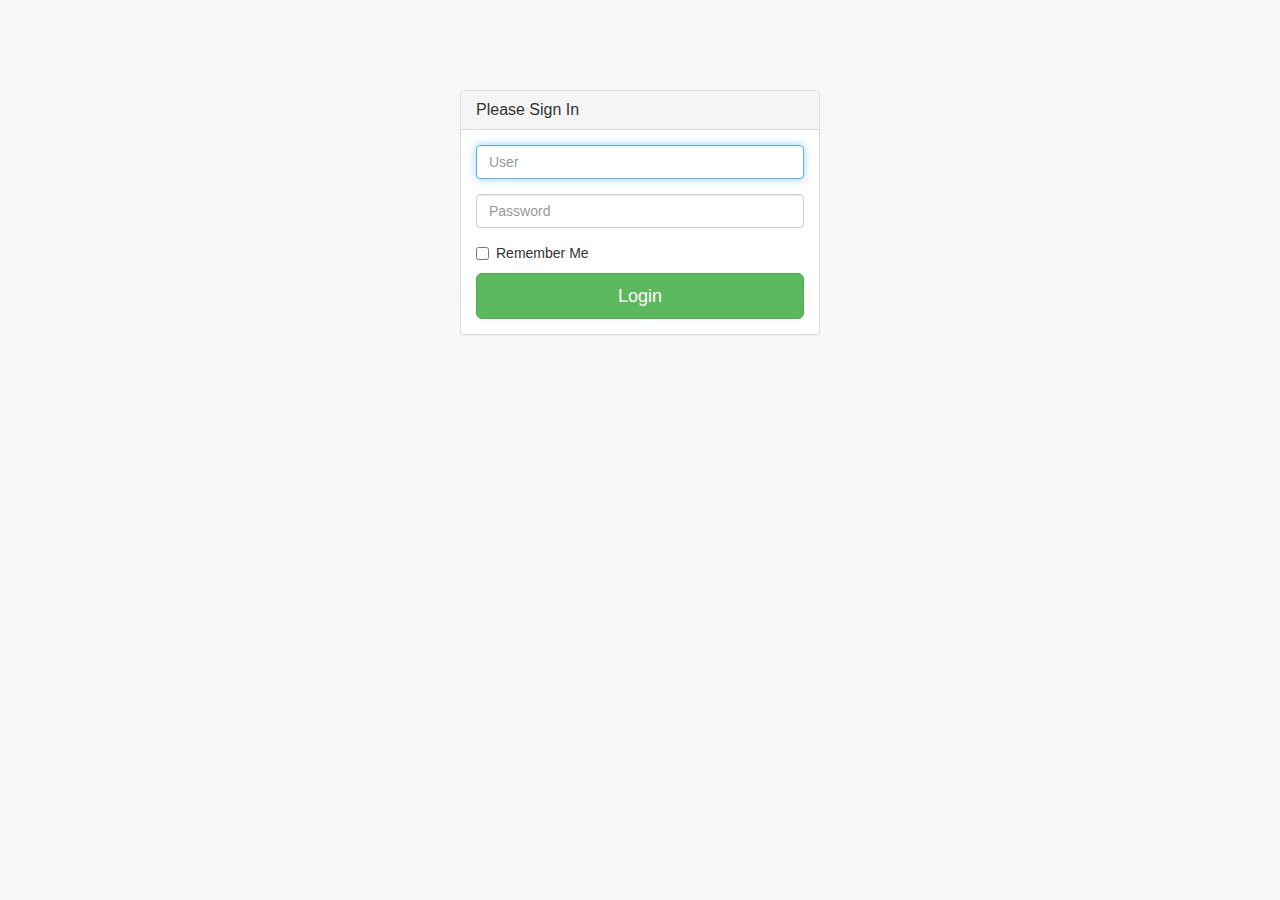
<file: frontend-admin/index.html>
<!DOCTYPE html>
<html>
<head>
    <meta http-equiv="refresh" content="0;url=pages/index.html">
    <title>Startmin</title>
    <script language="javascript">
        window.location.href = "pages/index.html"
    </script>
</head>
<body>
<a href="pages/index.html">Go to Demo</a>
</body>
</html>
</file>
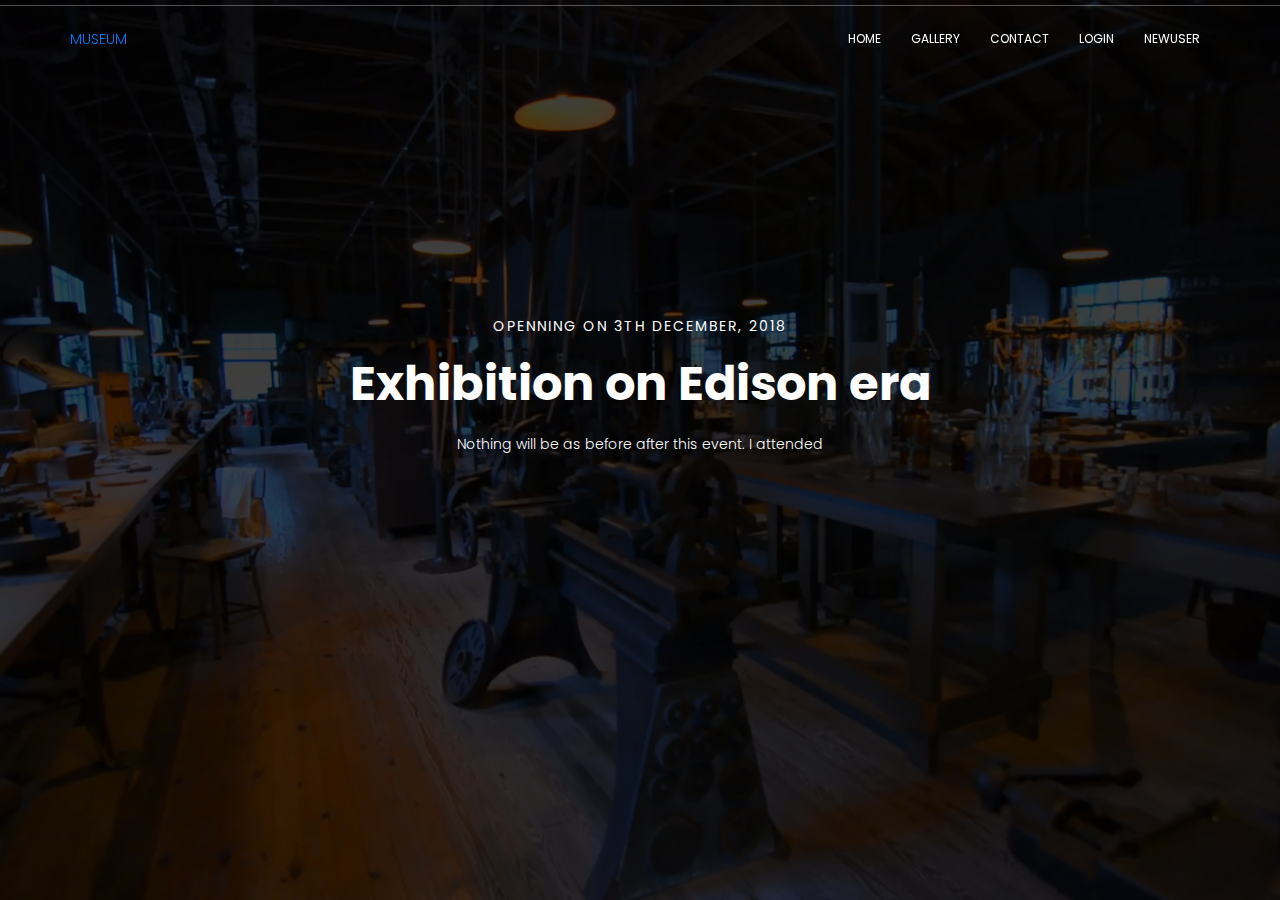
<file: frontend-new/index.html>
<!DOCTYPE html>
	<html lang="zxx" class="no-js">
	<head>
		<!-- Mobile Specific Meta -->
		<meta name="viewport" content="width=device-width, initial-scale=1, shrink-to-fit=no">
		<!-- Favicon-->
		<link rel="shortcut icon" href="img/fav.png">
		<!-- Author Meta -->
		<meta name="author" content="codepixer">
		<!-- Meta Description -->
		<meta name="description" content="">
		<!-- Meta Keyword -->
		<meta name="keywords" content="">
		<!-- meta character set -->
		<meta charset="UTF-8">
		<!-- Site Title -->
		<title>Museum</title>

		<link href="https://fonts.googleapis.com/css?family=Poppins:100,200,400,300,500,600,700" rel="stylesheet">
			<!--
			CSS
			============================================= -->
			<link rel="stylesheet" href="css/linearicons.css">
			<link rel="stylesheet" href="css/font-awesome.min.css">
			<link rel="stylesheet" href="css/bootstrap.css">
			<link rel="stylesheet" href="css/magnific-popup.css">
			<link rel="stylesheet" href="css/nice-select.css">
			<link rel="stylesheet" href="css/animate.min.css">
			<link rel="stylesheet" href="css/owl.carousel.css">
			<link rel="stylesheet" href="css/main.css">
		</head>
		<body>

			  <header id="header" id="home">
			  	<hr>
			    <div class="container">
			    	<div class="row align-items-center justify-content-between d-flex">
				      <div id="logo">
				        <a href="index.html">MUSEUM</a>
				      </div>
				      <nav id="nav-menu-container">
				        <ul class="nav-menu">
				          <li class="menu-active"><a href="index.html">Home</a></li>
				          <li><a href="gallery.html">Gallery</a></li>
				          <li><a href="contact.html">Contact</a></li>
									<li><a href="admin/pages/login.html">Login</a></li>
									<li><a href="newuser.html">NewUser</a></li>
				        </ul>
				      </nav><!-- #nav-menu-container -->
			    	</div>
			    </div>
			  </header><!-- #header -->


			<!-- start banner Area -->
			<section class="banner-area relative" id="home">
				<div class="overlay overlay-bg"></div>
				<div class="container">
					<div class="row fullscreen d-flex align-items-center justify-content-center">
						<div class="banner-content col-lg-8">
							<h6 class="text-white">Openning on 3th December, 2018</h6>
							<h1 class="text-white">
								Exhibition on Edison era
							</h1>
							<p class="pt-20 pb-20 text-white">
								Nothing will be as before after this event. I attended
							</p>
						</div>
					</div>
				</div>
			</section>
			<!-- End banner Area -->

			<script src="js/vendor/jquery-2.2.4.min.js"></script>
			<script src="https://cdnjs.cloudflare.com/ajax/libs/popper.js/1.12.9/umd/popper.min.js" integrity="sha384-ApNbgh9B+Y1QKtv3Rn7W3mgPxhU9K/ScQsAP7hUibX39j7fakFPskvXusvfa0b4Q" crossorigin="anonymous"></script>
			<script src="js/vendor/bootstrap.min.js"></script>
			<script src="js/easing.min.js"></script>
			<script src="js/hoverIntent.js"></script>
			<script src="js/superfish.min.js"></script>
			<script src="js/jquery.ajaxchimp.min.js"></script>
			<script src="js/jquery.magnific-popup.min.js"></script>
			<script src="js/owl.carousel.min.js"></script>
			<script src="js/imagesloaded.pkgd.min.js"></script>
			<script src="js/justified.min.js"></script>
			<script src="js/jquery.sticky.js"></script>
			<script src="js/jquery.nice-select.min.js"></script>
			<script src="js/parallax.min.js"></script>
			<script src="js/mail-script.js"></script>
			<script src="js/main.js"></script>
		</body>
	</html>
</file>
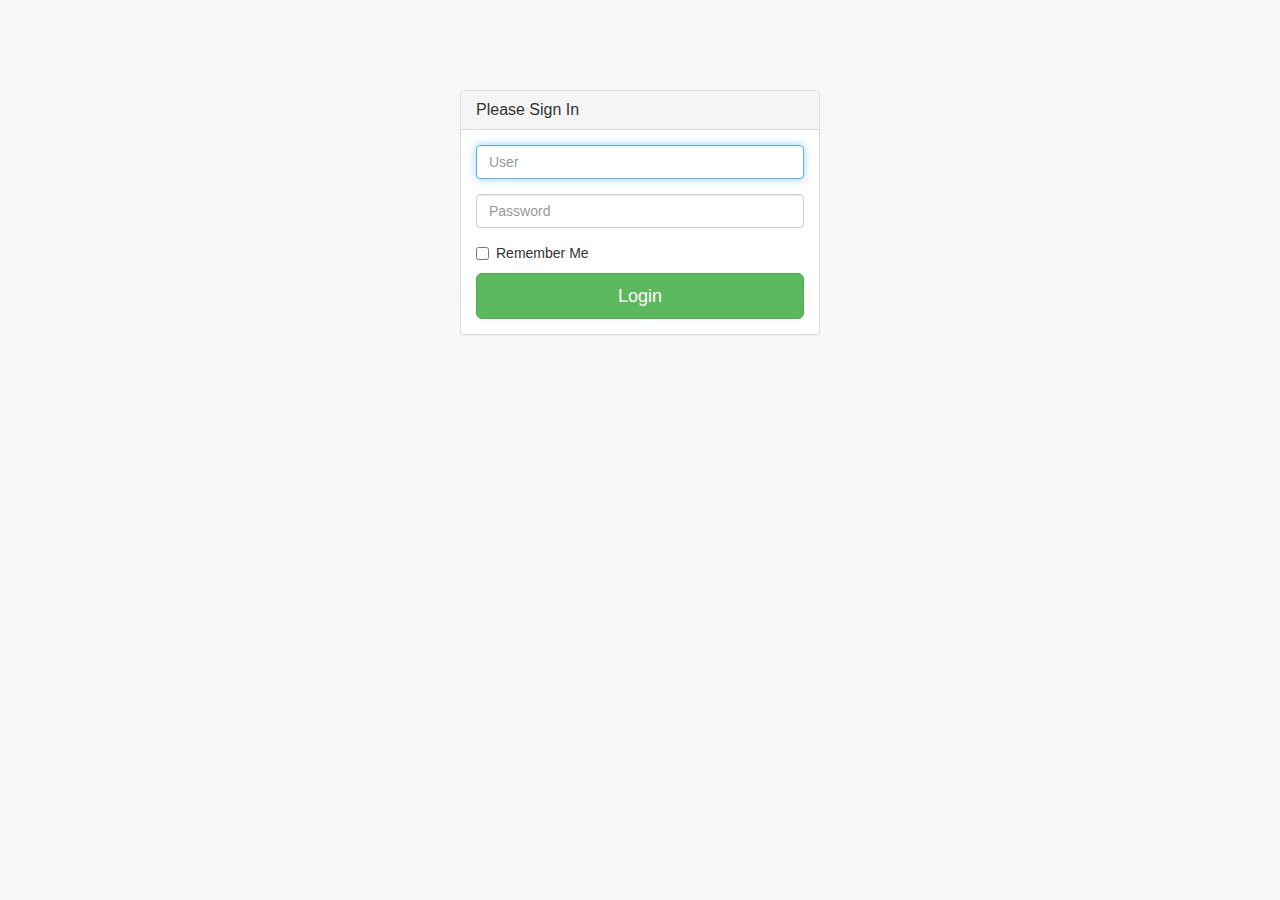
<file: frontend-admin/pages/index.html>
<!DOCTYPE html>
<html lang="en">
    <head>
        <meta charset="utf-8">
        <meta http-equiv="X-UA-Compatible" content="IE=edge">
        <meta name="viewport" content="width=device-width, initial-scale=1">
        <meta name="description" content="">
        <meta name="author" content="">

        <!-- Bootstrap Core CSS -->
        <link href="../css/bootstrap.min.css" rel="stylesheet">

        <!-- MetisMenu CSS -->
        <link href="../css/metisMenu.min.css" rel="stylesheet">

        <!-- Timeline CSS -->
        <link href="../css/timeline.css" rel="stylesheet">

        <!-- Custom CSS -->
        <link href="../css/startmin.css" rel="stylesheet">

        <!-- Morris Charts CSS -->
        <link href="../css/morris.css" rel="stylesheet">

        <!-- Custom Fonts -->
        <link href="../css/font-awesome.min.css" rel="stylesheet" type="text/css">

        <!-- HTML5 Shim and Respond.js IE8 support of HTML5 elements and media queries -->
        <!-- WARNING: Respond.js doesn't work if you view the page via file:// -->
        <!--[if lt IE 9]>
        <script src="https://cdnjs.cloudflare.com/ajax/libs/html5shiv/3.7.3/html5shiv.min.js"></script>
        <script src="https://cdnjs.cloudflare.com/ajax/libs/respond.js/1.4.2/respond.min.js"></script>
        <![endif]-->
    </head>
    <body>

        <div id="wrapper">

            <!-- Navigation -->
            <nav class="navbar navbar-inverse navbar-fixed-top" role="navigation">
                <div class="navbar-header">
                    <a id=website-title class="navbar-brand" href="index.html"></a>
                </div>

                <button type="button" class="navbar-toggle" data-toggle="collapse" data-target=".navbar-collapse">
                    <span class="sr-only">Toggle navigation</span>
                    <span class="icon-bar"></span>
                    <span class="icon-bar"></span>
                    <span class="icon-bar"></span>
                </button>

                <ul class="nav navbar-nav navbar-left navbar-top-links">
                    <li><a id="website-link" href="#"><i class="fa fa-home fa-fw"></i> Website</a></li>
                </ul>

                <ul class="nav navbar-right navbar-top-links">

                    <li class="dropdown">
                        <a class="dropdown-toggle" data-toggle="dropdown" href="#">
                            <i class="fa fa-user fa-fw"></i> <span id="logged-user"> </span><b class="caret"></b>
                        </a>
                        <ul class="dropdown-menu dropdown-user">
                            <li><a id="user-profile-button" href="#"><i class="fa fa-user fa-fw"></i> User Profile</a>
                            </li>
                            <li class="divider"></li>
                            <li><a id="logout-button" href="#"><i class="fa fa-sign-out fa-fw"></i> Logout</a>
                            </li>
                        </ul>
                    </li>
                </ul>
                <!-- /.navbar-top-links -->

                <div class="navbar-default sidebar" role="navigation">
                    <div class="sidebar-nav navbar-collapse">
                        <ul class="nav" id="side-menu">
                            <li >
                                <a href="#" id="button-menu-dashboard" class="active"><i class="fa fa-dashboard fa-fw"></i> Dashboard</a>
                            </li>
                            <li >
                                <a href="#" id="button-menu-museum"><i class="fa fa-university fa-fw"></i> Museum</a>
                            </li>
                            <li>
                                <a href="#" id="button-menu-inventions"><i class="fa fa-microchip fa-fw"></i> Inventions</a>
                            </li>
                            <li>
                                <a href="#" id="button-menu-inventors"><i class="fa fa-id-card fa-fw"></i> Inventors</a>
                            </li>
                            <li>
                                <a href="#" id="button-menu-users"><i class="fa fa-user-o fa-fw"></i> Users</a>
                            </li>
                        </ul>
                    </div>
                </div>
            </nav>
            <div id="user" hidden>
              <div id="page-wrapper">
                  <div class="row">
                      <div class="col-lg-12">
                          <h1 class="page-header">User</h1>
                      </div>
                      <!-- /.col-lg-12 -->
                  </div>
                  <!-- /.row -->

                  <div class="row">
                      <div class="col-lg-12">
                          <div class="panel panel-default">
                              <div class="panel-heading">
                                  List
                              </div>
                              <!-- /.panel-heading -->
                              <div class="panel-body">
                                  <div class="table-responsive">
                                      <table class="table table-striped table-bordered table-hover" id="dataTables-user">

                                      </table>
                                  </div>
                              </div>
                              <!-- /.panel-body -->
                          </div>
                          <!-- /.panel -->
                      </div>
                      <!-- /.col-lg-12 -->
                  </div>
                  <!-- /.row -->
              </div>
            </div>
            <div id="inventions" hidden>
              <div id="page-wrapper">
                  <div class="row">
                      <div class="col-lg-12">
                          <h1 class="page-header">Inventions</h1>
                      </div>
                      <!-- /.col-lg-12 -->
                  </div>
                  <!-- /.row -->
                  <div class="row">
                      <div class="col-lg-12">
                          <div class="panel panel-default">
                              <div class="panel-heading">
                                  Create
                              </div>
                              <div class="panel-body">
                                  <div class="row">
                                      <div class="col-lg-6">
                                          <form role="form">
                                              <div class="form-group">
                                                  <input id='name-input-inventions' class="form-control" placeholder="Enter name">
                                              </div>
                                              <div class="form-group">
                                                  <input id='birthday-input-inventions' class="form-control" placeholder="Enter birthday">
                                              </div>
                                              <div class="form-group">
                                                  <label>Inventor</label>
                                                  <select id='inventor-input-inventions' class="form-control">
                                                  </select>
                                              </div>
                                              <div class="form-group">
                                                  <label>State</label>
                                                  <select id='state-input-inventions' class="form-control">
                                                  </select>
                                              </div>
                                              <div class="form-group">
                                                  <label>Museum</label>
                                                  <select id='museum-input-inventions' class="form-control">
                                                  </select>
                                              </div>
                                              <div class="form-group">
                                                  <label>Type</label>
                                                  <select id='type-input-inventions' class="form-control">
                                                  </select>
                                              </div>
                                              <div class="form-group">
                                                  <label>Is Garbage</label>
                                                  <label class="checkbox-inline">
                                                      <input id='garbage-input-inventions' type="checkbox">
                                                  </label>
                                              </div>

                                              <button id='submit-button-inventions' type="submit" class="btn btn-default">Submit</button>
                                          </form>
                                      </div>
                                      <!-- /.col-lg-6 (nested) -->
                                  </div>
                                  <!-- /.row (nested) -->
                              </div>
                              <!-- /.panel-body -->
                          </div>
                          <!-- /.panel -->
                      </div>
                      <!-- /.col-lg-12 -->
                  </div>
                  <div class="row">
                      <div class="col-lg-12">
                          <div class="panel panel-default">
                              <div class="panel-heading">
                                  List
                              </div>
                              <!-- /.panel-heading -->
                              <div class="panel-body">
                                  <div class="table-responsive">
                                      <table class="table table-striped table-bordered table-hover" id="dataTables-inventions">

                                      </table>
                                  </div>
                              </div>
                              <!-- /.panel-body -->
                          </div>
                          <!-- /.panel -->
                      </div>
                      <!-- /.col-lg-12 -->
                  </div>
                  <!-- /.row -->
              </div>
            </div>
            <div id="inventor" hidden>
              <div id="page-wrapper">
                  <div class="row">
                      <div class="col-lg-12">
                          <h1 class="page-header">Inventor</h1>
                      </div>
                      <!-- /.col-lg-12 -->
                  </div>
                  <!-- /.row -->
                  <div class="row">
                      <div class="col-lg-12">
                          <div class="panel panel-default">
                              <div class="panel-heading">
                                  Create
                              </div>
                              <div class="panel-body">
                                  <div class="row">
                                      <div class="col-lg-6">
                                          <form role="form">
                                              <div class="form-group">
                                                  <input id='name-input-inventor' class="form-control" placeholder="Enter name">
                                              </div>
                                              <div class="form-group">
                                                  <input id='lastname-input-inventor' class="form-control" placeholder="Enter lastname">
                                              </div>
                                              <div class="form-group">
                                                  <input id='birthday-input-inventor' class="form-control" placeholder="Enter birthday">
                                              </div>
                                              <div class="form-group">
                                                  <input id='address-input-inventor' class="form-control" placeholder="Enter address">
                                              </div>
                                              <button id='submit-button-inventor' type="submit" class="btn btn-default">Submit</button>
                                          </form>
                                      </div>
                                      <!-- /.col-lg-6 (nested) -->
                                  </div>
                                  <!-- /.row (nested) -->
                              </div>
                              <!-- /.panel-body -->
                          </div>
                          <!-- /.panel -->
                      </div>
                      <!-- /.col-lg-12 -->
                  </div>
                  <div class="row">
                      <div class="col-lg-12">
                          <div class="panel panel-default">
                              <div class="panel-heading">
                                  List
                              </div>
                              <!-- /.panel-heading -->
                              <div class="panel-body">
                                  <div class="table-responsive">
                                      <table class="table table-striped table-bordered table-hover" id="dataTables-inventor">

                                      </table>
                                  </div>
                              </div>
                              <!-- /.panel-body -->
                          </div>
                          <!-- /.panel -->
                      </div>
                      <!-- /.col-lg-12 -->
                  </div>
                  <!-- /.row -->
              </div>
            </div>
            <div id="museum" hidden>
              <div id="page-wrapper">
                  <div class="row">
                      <div class="col-lg-12">
                          <h1 class="page-header">Museum</h1>
                      </div>
                      <!-- /.col-lg-12 -->
                  </div>
                  <!-- /.row -->
                  <div class="row">
                      <div class="col-lg-12">
                          <div class="panel panel-default">
                              <div class="panel-heading">
                                  Create
                              </div>
                              <div class="panel-body">
                                  <div class="row">
                                      <div class="col-lg-6">
                                          <form role="form">
                                              <div class="form-group">
                                                  <input id='name-input-museum' class="form-control" placeholder="Enter name">
                                              </div>
                                              <div class="form-group">
                                                  <input id='schedule-input-museum' class="form-control" placeholder="Enter schedule">
                                              </div>
                                              <div class="form-group">
                                                  <input id='address-input-museum' class="form-control" placeholder="Enter address">
                                              </div>
                                              <button id='submit-button-museum' type="submit" class="btn btn-default">Submit</button>
                                          </form>
                                      </div>
                                      <!-- /.col-lg-6 (nested) -->
                                  </div>
                                  <!-- /.row (nested) -->
                              </div>
                              <!-- /.panel-body -->
                          </div>
                          <!-- /.panel -->
                      </div>
                      <!-- /.col-lg-12 -->
                  </div>
                  <div class="row">
                      <div class="col-lg-12">
                          <div class="panel panel-default">
                              <div class="panel-heading">
                                  List
                              </div>
                              <!-- /.panel-heading -->
                              <div class="panel-body">
                                  <div class="table-responsive">
                                      <table class="table table-striped table-bordered table-hover" id="dataTables-museum">

                                      </table>
                                  </div>
                              </div>
                              <!-- /.panel-body -->
                          </div>
                          <!-- /.panel -->
                      </div>
                      <!-- /.col-lg-12 -->
                  </div>
                  <!-- /.row -->
              </div>
            </div>
            <div id="userprofile" hidden>
              <div id="page-wrapper">
                  <div class="row">
                      <div class="col-lg-12">
                          <h1 class="page-header">User profile change data</h1>
                      </div>
                      <!-- /.col-lg-12 -->
                  </div>
                  <!-- /.row -->
                  <div class="row">
                      <div class="col-lg-12">
                          <div class="panel panel-default">
                              <div class="panel-heading">
                                  Enter data here
                              </div>
                              <div class="panel-body">
                                  <div class="row">
                                      <div class="col-lg-6">
                                          <form role="form">
                                              <div class="form-group">
                                                  <label>User</label>
                                                  <p id='user-label-profile' class="form-control-static"></p>
                                              </div>
                                              <div class="form-group">
                                                  <label>Name</label>
                                                  <input id='name-input-profile' class="form-control">
                                              </div>
                                              <div class="form-group">
                                                  <label>Email</label>
                                                  <input id='email-input-profile' class="form-control">
                                              </div>
                                              <div class="form-group">
                                                  <label>Password</label>
                                                  <input id='password-input-profile' class="form-control" placeholder="Enter password">
                                              </div>
                                              <button id='submit-button-profile' type="submit" class="btn btn-default">Submit</button>
                                          </form>
                                      </div>
                                      <!-- /.col-lg-6 (nested) -->
                                  </div>
                                  <!-- /.row (nested) -->
                              </div>
                              <!-- /.panel-body -->
                          </div>
                          <!-- /.panel -->
                      </div>
                      <!-- /.col-lg-12 -->
                  </div>
                  <!-- /.row -->
              </div>
              <!-- /#page-wrapper -->
            </div>
            <div id="dashboard">
              <div id="page-wrapper">
                  <div class="row">
                      <div class="col-lg-12">
                          <h1 class="page-header">Dashboard</h1>
                      </div>
                      <!-- /.col-lg-12 -->
                  </div>
                  <!-- /.row -->
                  <div class="row">
                      <div class="col-lg-3 col-md-6">
                          <div class="panel panel-primary">
                              <div class="panel-heading">
                                  <div class="row">
                                      <div class="col-xs-3">
                                          <i class="fa fa-thumbs-o-up fa-5x"></i>
                                      </div>
                                      <div class="col-xs-9 text-right">
                                          <div class="huge">26</div>
                                          <div>New Likes!</div>
                                      </div>
                                  </div>
                              </div>
                          </div>
                      </div>
                      <div class="col-lg-3 col-md-6">
                          <div class="panel panel-green">
                              <div class="panel-heading">
                                  <div class="row">
                                      <div class="col-xs-3">
                                          <i class="fa fa-tasks fa-5x"></i>
                                      </div>
                                      <div class="col-xs-9 text-right">
                                          <div class="huge">12</div>
                                          <div>New Views!</div>
                                      </div>
                                  </div>
                              </div>
                          </div>
                      </div>
                  </div>
                  <!-- /.row -->
                  <div class="row">
                      <div class="col-lg-12">
                          <div class="panel panel-default">
                              <div class="panel-heading">
                                  <i class="fa fa-bar-chart-o fa-fw"></i> Area Chart Example
                                  <div class="pull-right">
                                      <div class="btn-group">
                                          <button type="button" class="btn btn-default btn-xs dropdown-toggle"
                                                  data-toggle="dropdown">
                                              Actions
                                              <span class="caret"></span>
                                          </button>
                                          <ul class="dropdown-menu pull-right" role="menu">
                                              <li><a href="#">Action</a>
                                              </li>
                                              <li><a href="#">Another action</a>
                                              </li>
                                              <li><a href="#">Something else here</a>
                                              </li>
                                              <li class="divider"></li>
                                              <li><a href="#">Separated link</a>
                                              </li>
                                          </ul>
                                      </div>
                                  </div>
                              </div>
                              <!-- /.panel-heading -->
                              <div class="panel-body">
                                  <div id="morris-area-chart"></div>
                              </div>
                              <!-- /.panel-body -->
                          </div>
                          <!-- /.panel -->
                      </div>
                      <!-- /.col-lg-12 -->
                  </div>
                  <!-- /.row -->
              </div>
              <!-- /#page-wrapper -->
            </div>
        </div>
        <!-- /#wrapper -->

        <!-- jQuery -->
        <script src="../js/jquery.min.js"></script>

        <!-- helper-function-->
        <script src="../js/helper.js"></script>

        <!-- general-function-->
        <script src="../js/general.js"></script>

        <!-- index-function-->
        <script src="../js/index.js"></script>

        <!-- Bootstrap Core JavaScript -->
        <script src="../js/login_validator.js"></script>

        <!-- Bootstrap Core JavaScript -->
        <script src="../js/bootstrap.min.js"></script>

        <!-- Metis Menu Plugin JavaScript -->
        <script src="../js/metisMenu.min.js"></script>

        <!-- Morris Charts JavaScript -->
        <script src="../js/raphael.min.js"></script>
        <script src="../js/morris.min.js"></script>
        <script src="../js/morris-data.js"></script>

        <!-- Custom Theme JavaScript -->
        <script src="../js/startmin.js"></script>

    </body>
</html>
</file>
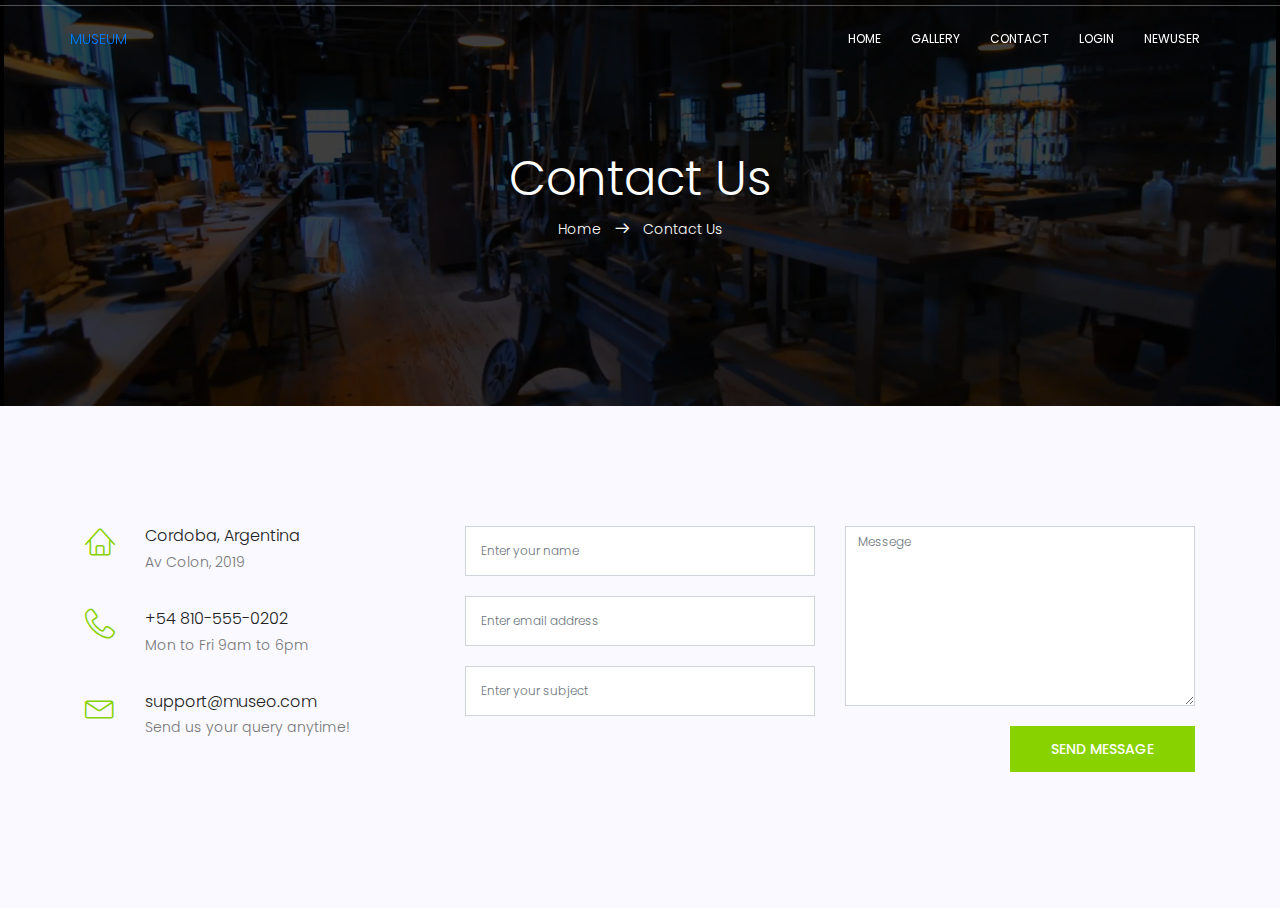
<file: frontend-new/contact.html>
<!DOCTYPE html>
	<html lang="zxx" class="no-js">
	<head>
		<!-- Mobile Specific Meta -->
		<meta name="viewport" content="width=device-width, initial-scale=1, shrink-to-fit=no">
		<!-- Favicon-->
		<link rel="shortcut icon" href="img/fav.png">
		<!-- Author Meta -->
		<meta name="author" content="codepixer">
		<!-- Meta Description -->
		<meta name="description" content="">
		<!-- Meta Keyword -->
		<meta name="keywords" content="">
		<!-- meta character set -->
		<meta charset="UTF-8">
		<!-- Site Title -->
		<title id="website-title"></title>

		<link href="https://fonts.googleapis.com/css?family=Poppins:100,200,400,300,500,600,700" rel="stylesheet">
			<!--
			CSS
			============================================= -->
			<link rel="stylesheet" href="css/linearicons.css">
			<link rel="stylesheet" href="css/font-awesome.min.css">
			<link rel="stylesheet" href="css/bootstrap.css">
			<link rel="stylesheet" href="css/magnific-popup.css">
			<link rel="stylesheet" href="css/nice-select.css">
			<link rel="stylesheet" href="css/animate.min.css">
			<link rel="stylesheet" href="css/owl.carousel.css">
			<link rel="stylesheet" href="css/main.css">
		</head>
		<body>

      <header id="header" id="home">
        <hr>
        <div class="container">
          <div class="row align-items-center justify-content-between d-flex">
            <div id="logo">
              <a href="index.html">MUSEUM</a>
            </div>
            <nav id="nav-menu-container">
              <ul class="nav-menu">
                <li class="menu-active"><a href="index.html">Home</a></li>
                <li><a href="gallery.html">Gallery</a></li>
                <li><a href="contact.html">Contact</a></li>
                <li><a href="admin/pages/login.html">Login</a></li>
                <li><a href="newuser.html">NewUser</a></li>
              </ul>
            </nav><!-- #nav-menu-container -->
          </div>
        </div>
      </header><!-- #header -->

			<!-- start banner Area -->
			<section class="banner-area relative" id="home">
				<div class="overlay overlay-bg"></div>
				<div class="container">
					<div class="row d-flex align-items-center justify-content-center">
						<div class="about-content col-lg-12">
							<h1 class="text-white">
								Contact Us
							</h1>
							<p class="text-white link-nav"><a href="index.html">Home </a>  <span class="lnr lnr-arrow-right"></span>  <a href="contact.html"> Contact Us</a></p>
						</div>
					</div>
				</div>
			</section>
			<!-- End banner Area -->

			<!-- Start contact-page Area -->
			<section class="contact-page-area section-gap">
				<div class="container">
					<div class="row">
						<div class="col-lg-4 d-flex flex-column address-wrap">
							<div class="single-contact-address d-flex flex-row">
								<div class="icon">
									<span class="lnr lnr-home"></span>
								</div>
								<div class="contact-details">
									<h5>Cordoba, Argentina</h5>
									<p>Av Colon, 2019</p>
								</div>
							</div>
							<div class="single-contact-address d-flex flex-row">
								<div class="icon">
									<span class="lnr lnr-phone-handset"></span>
								</div>
								<div class="contact-details">
									<h5>+54 810-555-0202</h5>
									<p>Mon to Fri 9am to 6pm</p>
								</div>
							</div>
							<div class="single-contact-address d-flex flex-row">
								<div class="icon">
									<span class="lnr lnr-envelope"></span>
								</div>
								<div class="contact-details">
									<h5>support@museo.com</h5>
									<p>Send us your query anytime!</p>
								</div>
							</div>
						</div>
						<div class="col-lg-8">
							<form class="form-area " id="myForm" action="mail.php" method="post" class="contact-form text-right">
								<div class="row">
									<div class="col-lg-6 form-group">
										<input name="name" placeholder="Enter your name" onfocus="this.placeholder = ''" onblur="this.placeholder = 'Enter your name'" class="common-input mb-20 form-control" required="" type="text">

										<input name="email" placeholder="Enter email address" pattern="[A-Za-z0-9._%+-]+@[A-Za-z0-9.-]+\.[A-Za-z]{1,63}$" onfocus="this.placeholder = ''" onblur="this.placeholder = 'Enter email address'" class="common-input mb-20 form-control" required="" type="email">

										<input name="subject" placeholder="Enter your subject" onfocus="this.placeholder = ''" onblur="this.placeholder = 'Enter your subject'" class="common-input mb-20 form-control" required="" type="text">
										<div class="mt-20 alert-msg" style="text-align: left;"></div>
									</div>
									<div class="col-lg-6 form-group">
										<textarea class="common-textarea form-control" name="message" placeholder="Messege" onfocus="this.placeholder = ''" onblur="this.placeholder = 'Messege'" required=""></textarea>
										<button class="primary-btn mt-20 text-white" style="float: right;">Send Message</button>

									</div>
								</div>
							</form>
						</div>
					</div>
				</div>
			</section>
			<!-- End contact-page Area -->

			<script src="js/vendor/jquery-2.2.4.min.js"></script>
			<script src="https://cdnjs.cloudflare.com/ajax/libs/popper.js/1.12.9/umd/popper.min.js" integrity="sha384-ApNbgh9B+Y1QKtv3Rn7W3mgPxhU9K/ScQsAP7hUibX39j7fakFPskvXusvfa0b4Q" crossorigin="anonymous"></script>
			<script src="js/vendor/bootstrap.min.js"></script>
			<script src="js/easing.min.js"></script>
			<script src="js/hoverIntent.js"></script>
			<script src="js/superfish.min.js"></script>
			<script src="js/jquery.ajaxchimp.min.js"></script>
			<script src="js/jquery.magnific-popup.min.js"></script>
			<script src="js/owl.carousel.min.js"></script>
			<script src="js/imagesloaded.pkgd.min.js"></script>
			<script src="js/justified.min.js"></script>
			<script src="js/jquery.sticky.js"></script>
			<script src="js/jquery.nice-select.min.js"></script>
			<script src="js/parallax.min.js"></script>
			<script src="js/mail-script.js"></script>
			<script src="js/main.js"></script>
		</body>
	</html>
</file>
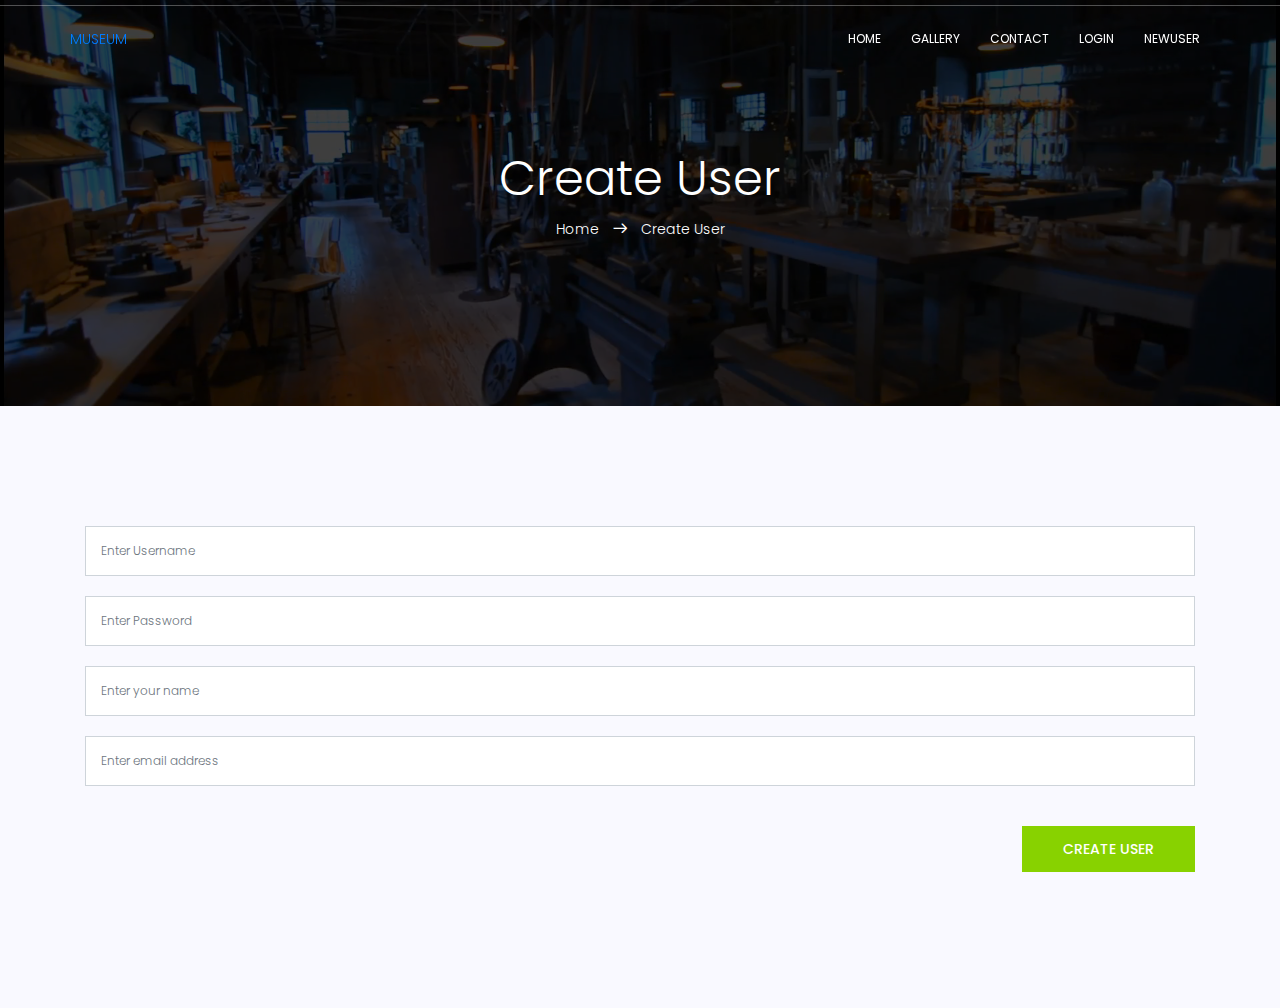
<file: frontend-new/newuser.html>
<!DOCTYPE html>
<html lang="zxx" class="no-js">
<head>
  <!-- Mobile Specific Meta -->
  <meta name="viewport" content="width=device-width, initial-scale=1, shrink-to-fit=no">
  <!-- Favicon-->
  <link rel="shortcut icon" href="img/fav.png">
  <!-- Author Meta -->
  <meta name="author" content="codepixer">
  <!-- Meta Description -->
  <meta name="description" content="">
  <!-- Meta Keyword -->
  <meta name="keywords" content="">
  <!-- meta character set -->
  <meta charset="UTF-8">
  <!-- Site Title -->
  <title id="website-title"></title>

  <link href="https://fonts.googleapis.com/css?family=Poppins:100,200,400,300,500,600,700" rel="stylesheet">
    <!--
    CSS
    ============================================= -->
    <link rel="stylesheet" href="css/linearicons.css">
    <link rel="stylesheet" href="css/font-awesome.min.css">
    <link rel="stylesheet" href="css/bootstrap.css">
    <link rel="stylesheet" href="css/magnific-popup.css">
    <link rel="stylesheet" href="css/nice-select.css">
    <link rel="stylesheet" href="css/animate.min.css">
    <link rel="stylesheet" href="css/owl.carousel.css">
    <link rel="stylesheet" href="css/main.css">
  </head>
  <body>

    <header id="header" id="home">
      <hr>
      <div class="container">
        <div class="row align-items-center justify-content-between d-flex">
          <div id="logo">
            <a href="index.html">MUSEUM</a>
          </div>
          <nav id="nav-menu-container">
            <ul class="nav-menu">
              <li class="menu-active"><a href="index.html">Home</a></li>
              <li><a href="gallery.html">Gallery</a></li>
              <li><a href="contact.html">Contact</a></li>
              <li><a href="admin/pages/login.html">Login</a></li>
              <li><a href="newuser.html">NewUser</a></li>
            </ul>
          </nav><!-- #nav-menu-container -->
        </div>
      </div>
    </header><!-- #header -->

    <!-- start banner Area -->
    <section class="banner-area relative" id="home">
      <div class="overlay overlay-bg"></div>
      <div class="container">
        <div class="row d-flex align-items-center justify-content-center">
          <div class="about-content col-lg-12">
            <h1 class="text-white">
              Create User
            </h1>
            <p class="text-white link-nav"><a href="index.html">Home </a>  <span class="lnr lnr-arrow-right"></span>  <a href="contact.html"> Create User</a></p>
          </div>
        </div>
      </div>
    </section>
    <!-- End banner Area -->

    <!-- Start contact-page Area -->
    <section class="contact-page-area section-gap">
      <div class="container">
        <div class="row">

          <div class="col-md-12">
            <form class="form-area " id="create-user" class="contact-form text-right">
              <div class="row">
                <div class="col-lg-12 form-group">
                  <input id="user-input-create" name="user" placeholder="Enter Username" onfocus="this.placeholder = ''" onblur="this.placeholder = 'Enter Username'" class="common-input mb-20 form-control" required="" type="text">
                  <input id="password-input-create" name="password" placeholder="Enter Password" onfocus="this.placeholder = ''" onblur="this.placeholder = 'Enter Password'" class="common-input mb-20 form-control" required="" type="password">

                  <input id="name-input-create" name="name" placeholder="Enter your name" onfocus="this.placeholder = ''" onblur="this.placeholder = 'Enter your name'" class="common-input mb-20 form-control" required="" type="text">

                  <input id="email-input-create" name="email" placeholder="Enter email address" pattern="[A-Za-z0-9._%+-]+@[A-Za-z0-9.-]+\.[A-Za-z]{1,63}$" onfocus="this.placeholder = ''" onblur="this.placeholder = 'Enter email address'" class="common-input mb-20 form-control" required="" type="email">

                  <div class="mt-20 alert-msg" style="text-align: left;"></div>
                  <button id="create-user-submit" class="primary-btn mt-20 text-white" style="float: right;">Create User</button>
                </div>
              </div>
            </form>
          </div>
        </div>
      </div>
    </section>
    <!-- End contact-page Area -->

    <script src="js/vendor/jquery-2.2.4.min.js"></script>
    <script src="https://cdnjs.cloudflare.com/ajax/libs/popper.js/1.12.9/umd/popper.min.js" integrity="sha384-ApNbgh9B+Y1QKtv3Rn7W3mgPxhU9K/ScQsAP7hUibX39j7fakFPskvXusvfa0b4Q" crossorigin="anonymous"></script>
    <script src="js/vendor/bootstrap.min.js"></script>
    <script src="js/easing.min.js"></script>
    <script src="js/hoverIntent.js"></script>
    <script src="js/superfish.min.js"></script>
    <script src="js/jquery.ajaxchimp.min.js"></script>
    <script src="js/jquery.magnific-popup.min.js"></script>
    <script src="js/owl.carousel.min.js"></script>
    <script src="js/imagesloaded.pkgd.min.js"></script>
    <script src="js/justified.min.js"></script>
    <script src="js/jquery.sticky.js"></script>
    <script src="js/jquery.nice-select.min.js"></script>
    <script src="js/parallax.min.js"></script>
    <script src="js/mail-script.js"></script>
    <script src="js/main.js"></script>
  </body>
</html>
</file>
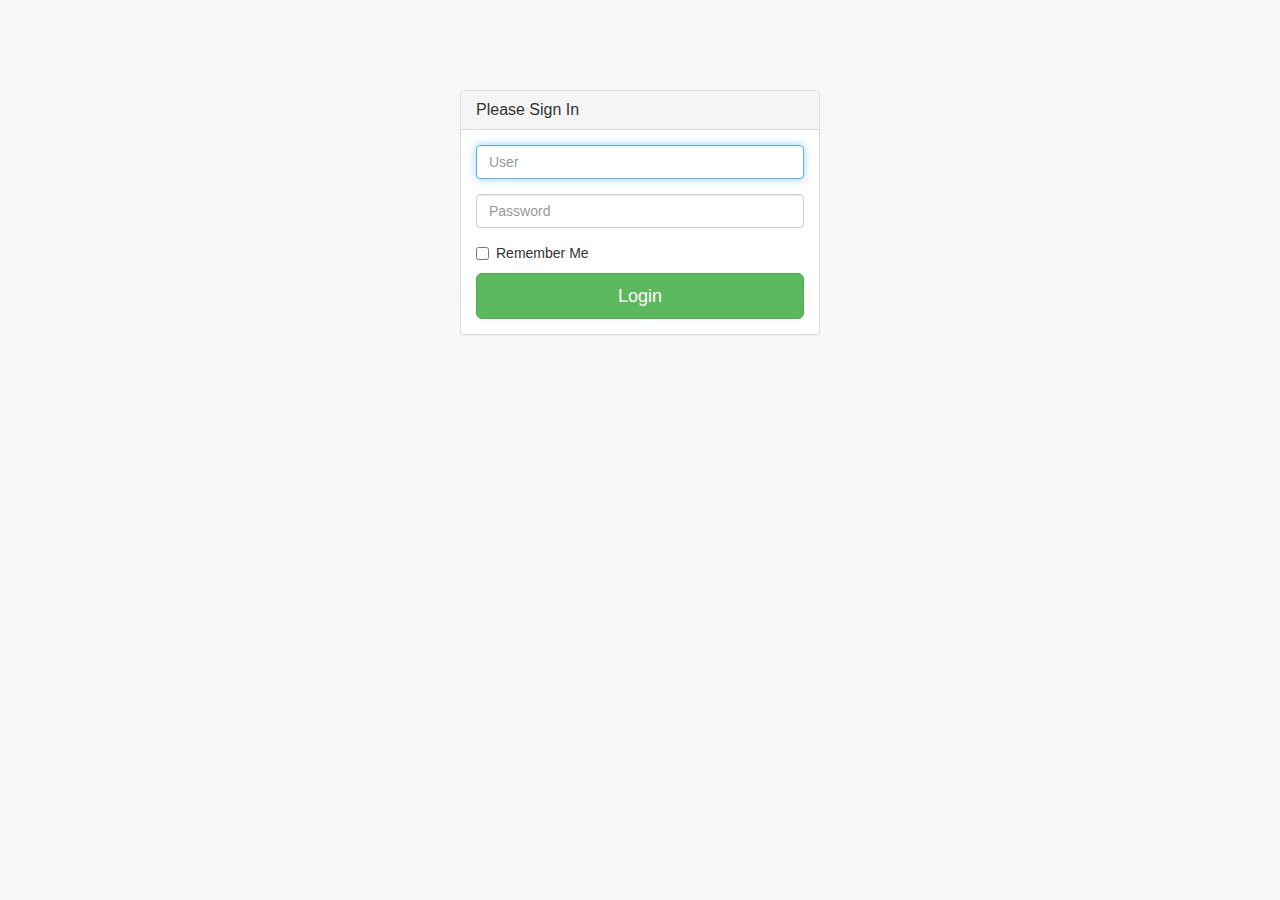
<file: frontend-admin/pages/login.html>
<!DOCTYPE html>
<html lang="en">
    <head>
        <meta charset="utf-8">
        <meta http-equiv="X-UA-Compatible" content="IE=edge">
        <meta name="viewport" content="width=device-width, initial-scale=1">
        <meta name="description" content="">
        <meta name="author" content="">

        <!-- Bootstrap Core CSS -->
        <link href="../css/bootstrap.min.css" rel="stylesheet">

        <!-- MetisMenu CSS -->
        <link href="../css/metisMenu.min.css" rel="stylesheet">

        <!-- Custom CSS -->
        <link href="../css/startmin.css" rel="stylesheet">

        <!-- Custom Fonts -->
        <link href="../css/font-awesome.min.css" rel="stylesheet" type="text/css">

        <!-- HTML5 Shim and Respond.js IE8 support of HTML5 elements and media queries -->
        <!-- WARNING: Respond.js doesn't work if you view the page via file:// -->
        <!--[if lt IE 9]>
        <script src="https://cdnjs.cloudflare.com/ajax/libs/html5shiv/3.7.3/html5shiv.min.js"></script>
        <script src="https://cdnjs.cloudflare.com/ajax/libs/respond.js/1.4.2/respond.min.js"></script>
        <![endif]-->
    </head>
    <body>

        <div class="container">
            <div class="row">
                <div class="col-md-4 col-md-offset-4">
                    <div class="login-panel panel panel-default">
                        <div class="panel-heading">
                            <h3 class="panel-title">Please Sign In</h3>
                        </div>
                        <div class="panel-body">
                            <form role="form">
                                <fieldset>
                                    <div class="form-group">
                                        <input id="user-input" class="form-control" placeholder="User" name="user" type="text" autofocus>
                                    </div>
                                    <div class="form-group">
                                        <input id="password-input" class="form-control" placeholder="Password" name="password" type="password" value="">
                                    </div>
                                    <div class="checkbox">
                                        <label>
                                            <input id="remember-input" name="remember" type="checkbox" value="Remember Me">Remember Me
                                        </label>
                                    </div>
                                    <!-- Change this to a button or input when using this as a form -->
                                    <a href="index.html" id="button-login" class="btn btn-lg btn-success btn-block">Login</a>
                                </fieldset>
                            </form>
                        </div>
                    </div>
                </div>
            </div>
        </div>

        <!-- jQuery -->
        <script src="../js/jquery.min.js"></script>
        <!-- helper-function-->
        <script src="../js/helper.js"></script>
        <!-- general-function-->
        <script src="../js/general.js"></script>
        <!-- login-functions -->
        <script src="../js/login.js"></script>
        <!-- Bootstrap Core JavaScript -->
        <script src="../js/bootstrap.min.js"></script>

        <!-- Metis Menu Plugin JavaScript -->
        <script src="../js/metisMenu.min.js"></script>

        <!-- Custom Theme JavaScript -->
        <script src="../js/startmin.js"></script>

    </body>
</html>
</file>
<file: frontend-new/css/linearicons.css>
@font-face {
	font-family: 'Linearicons-Free';
	src:url('../fonts/Linearicons-Free.eot?w118d');
	src:url('../fonts/Linearicons-Free.eot?#iefixw118d') format('embedded-opentype'),
		url('../fonts/Linearicons-Free.woff2?w118d') format('woff2'),
		url('../fonts/Linearicons-Free.woff?w118d') format('woff'),
		url('../fonts/Linearicons-Free.ttf?w118d') format('truetype'),
		url('../fonts/Linearicons-Free.svg?w118d#Linearicons-Free') format('svg');
	font-weight: normal;
	font-style: normal;
}

.lnr {
	font-family: 'Linearicons-Free';
	speak: none;
	font-style: normal;
	font-weight: normal;
	font-variant: normal;
	text-transform: none;
	line-height: 1;

	/* Better Font Rendering =========== */
	-webkit-font-smoothing: antialiased;
	-moz-osx-font-smoothing: grayscale;
}

.lnr-home:before {
	content: "\e800";
}
.lnr-apartment:before {
	content: "\e801";
}
.lnr-pencil:before {
	content: "\e802";
}
.lnr-magic-wand:before {
	content: "\e803";
}
.lnr-drop:before {
	content: "\e804";
}
.lnr-lighter:before {
	content: "\e805";
}
.lnr-poop:before {
	content: "\e806";
}
.lnr-sun:before {
	content: "\e807";
}
.lnr-moon:before {
	content: "\e808";
}
.lnr-cloud:before {
	content: "\e809";
}
.lnr-cloud-upload:before {
	content: "\e80a";
}
.lnr-cloud-download:before {
	content: "\e80b";
}
.lnr-cloud-sync:before {
	content: "\e80c";
}
.lnr-cloud-check:before {
	content: "\e80d";
}
.lnr-database:before {
	content: "\e80e";
}
.lnr-lock:before {
	content: "\e80f";
}
.lnr-cog:before {
	content: "\e810";
}
.lnr-trash:before {
	content: "\e811";
}
.lnr-dice:before {
	content: "\e812";
}
.lnr-heart:before {
	content: "\e813";
}
.lnr-star:before {
	content: "\e814";
}
.lnr-star-half:before {
	content: "\e815";
}
.lnr-star-empty:before {
	content: "\e816";
}
.lnr-flag:before {
	content: "\e817";
}
.lnr-envelope:before {
	content: "\e818";
}
.lnr-paperclip:before {
	content: "\e819";
}
.lnr-inbox:before {
	content: "\e81a";
}
.lnr-eye:before {
	content: "\e81b";
}
.lnr-printer:before {
	content: "\e81c";
}
.lnr-file-empty:before {
	content: "\e81d";
}
.lnr-file-add:before {
	content: "\e81e";
}
.lnr-enter:before {
	content: "\e81f";
}
.lnr-exit:before {
	content: "\e820";
}
.lnr-graduation-hat:before {
	content: "\e821";
}
.lnr-license:before {
	content: "\e822";
}
.lnr-music-note:before {
	content: "\e823";
}
.lnr-film-play:before {
	content: "\e824";
}
.lnr-camera-video:before {
	content: "\e825";
}
.lnr-camera:before {
	content: "\e826";
}
.lnr-picture:before {
	content: "\e827";
}
.lnr-book:before {
	content: "\e828";
}
.lnr-bookmark:before {
	content: "\e829";
}
.lnr-user:before {
	content: "\e82a";
}
.lnr-users:before {
	content: "\e82b";
}
.lnr-shirt:before {
	content: "\e82c";
}
.lnr-store:before {
	content: "\e82d";
}
.lnr-cart:before {
	content: "\e82e";
}
.lnr-tag:before {
	content: "\e82f";
}
.lnr-phone-handset:before {
	content: "\e830";
}
.lnr-phone:before {
	content: "\e831";
}
.lnr-pushpin:before {
	content: "\e832";
}
.lnr-map-marker:before {
	content: "\e833";
}
.lnr-map:before {
	content: "\e834";
}
.lnr-location:before {
	content: "\e835";
}
.lnr-calendar-full:before {
	content: "\e836";
}
.lnr-keyboard:before {
	content: "\e837";
}
.lnr-spell-check:before {
	content: "\e838";
}
.lnr-screen:before {
	content: "\e839";
}
.lnr-smartphone:before {
	content: "\e83a";
}
.lnr-tablet:before {
	content: "\e83b";
}
.lnr-laptop:before {
	content: "\e83c";
}
.lnr-laptop-phone:before {
	content: "\e83d";
}
.lnr-power-switch:before {
	content: "\e83e";
}
.lnr-bubble:before {
	content: "\e83f";
}
.lnr-heart-pulse:before {
	content: "\e840";
}
.lnr-construction:before {
	content: "\e841";
}
.lnr-pie-chart:before {
	content: "\e842";
}
.lnr-chart-bars:before {
	content: "\e843";
}
.lnr-gift:before {
	content: "\e844";
}
.lnr-diamond:before {
	content: "\e845";
}
.lnr-linearicons:before {
	content: "\e846";
}
.lnr-dinner:before {
	content: "\e847";
}
.lnr-coffee-cup:before {
	content: "\e848";
}
.lnr-leaf:before {
	content: "\e849";
}
.lnr-paw:before {
	content: "\e84a";
}
.lnr-rocket:before {
	content: "\e84b";
}
.lnr-briefcase:before {
	content: "\e84c";
}
.lnr-bus:before {
	content: "\e84d";
}
.lnr-car:before {
	content: "\e84e";
}
.lnr-train:before {
	content: "\e84f";
}
.lnr-bicycle:before {
	content: "\e850";
}
.lnr-wheelchair:before {
	content: "\e851";
}
.lnr-select:before {
	content: "\e852";
}
.lnr-earth:before {
	content: "\e853";
}
.lnr-smile:before {
	content: "\e854";
}
.lnr-sad:before {
	content: "\e855";
}
.lnr-neutral:before {
	content: "\e856";
}
.lnr-mustache:before {
	content: "\e857";
}
.lnr-alarm:before {
	content: "\e858";
}
.lnr-bullhorn:before {
	content: "\e859";
}
.lnr-volume-high:before {
	content: "\e85a";
}
.lnr-volume-medium:before {
	content: "\e85b";
}
.lnr-volume-low:before {
	content: "\e85c";
}
.lnr-volume:before {
	content: "\e85d";
}
.lnr-mic:before {
	content: "\e85e";
}
.lnr-hourglass:before {
	content: "\e85f";
}
.lnr-undo:before {
	content: "\e860";
}
.lnr-redo:before {
	content: "\e861";
}
.lnr-sync:before {
	content: "\e862";
}
.lnr-history:before {
	content: "\e863";
}
.lnr-clock:before {
	content: "\e864";
}
.lnr-download:before {
	content: "\e865";
}
.lnr-upload:before {
	content: "\e866";
}
.lnr-enter-down:before {
	content: "\e867";
}
.lnr-exit-up:before {
	content: "\e868";
}
.lnr-bug:before {
	content: "\e869";
}
.lnr-code:before {
	content: "\e86a";
}
.lnr-link:before {
	content: "\e86b";
}
.lnr-unlink:before {
	content: "\e86c";
}
.lnr-thumbs-up:before {
	content: "\e86d";
}
.lnr-thumbs-down:before {
	content: "\e86e";
}
.lnr-magnifier:before {
	content: "\e86f";
}
.lnr-cross:before {
	content: "\e870";
}
.lnr-menu:before {
	content: "\e871";
}
.lnr-list:before {
	content: "\e872";
}
.lnr-chevron-up:before {
	content: "\e873";
}
.lnr-chevron-down:before {
	content: "\e874";
}
.lnr-chevron-left:before {
	content: "\e875";
}
.lnr-chevron-right:before {
	content: "\e876";
}
.lnr-arrow-up:before {
	content: "\e877";
}
.lnr-arrow-down:before {
	content: "\e878";
}
.lnr-arrow-left:before {
	content: "\e879";
}
.lnr-arrow-right:before {
	content: "\e87a";
}
.lnr-move:before {
	content: "\e87b";
}
.lnr-warning:before {
	content: "\e87c";
}
.lnr-question-circle:before {
	content: "\e87d";
}
.lnr-menu-circle:before {
	content: "\e87e";
}
.lnr-checkmark-circle:before {
	content: "\e87f";
}
.lnr-cross-circle:before {
	content: "\e880";
}
.lnr-plus-circle:before {
	content: "\e881";
}
.lnr-circle-minus:before {
	content: "\e882";
}
.lnr-arrow-up-circle:before {
	content: "\e883";
}
.lnr-arrow-down-circle:before {
	content: "\e884";
}
.lnr-arrow-left-circle:before {
	content: "\e885";
}
.lnr-arrow-right-circle:before {
	content: "\e886";
}
.lnr-chevron-up-circle:before {
	content: "\e887";
}
.lnr-chevron-down-circle:before {
	content: "\e888";
}
.lnr-chevron-left-circle:before {
	content: "\e889";
}
.lnr-chevron-right-circle:before {
	content: "\e88a";
}
.lnr-crop:before {
	content: "\e88b";
}
.lnr-frame-expand:before {
	content: "\e88c";
}
.lnr-frame-contract:before {
	content: "\e88d";
}
.lnr-layers:before {
	content: "\e88e";
}
.lnr-funnel:before {
	content: "\e88f";
}
.lnr-text-format:before {
	content: "\e890";
}
.lnr-text-format-remove:before {
	content: "\e891";
}
.lnr-text-size:before {
	content: "\e892";
}
.lnr-bold:before {
	content: "\e893";
}
.lnr-italic:before {
	content: "\e894";
}
.lnr-underline:before {
	content: "\e895";
}
.lnr-strikethrough:before {
	content: "\e896";
}
.lnr-highlight:before {
	content: "\e897";
}
.lnr-text-align-left:before {
	content: "\e898";
}
.lnr-text-align-center:before {
	content: "\e899";
}
.lnr-text-align-right:before {
	content: "\e89a";
}
.lnr-text-align-justify:before {
	content: "\e89b";
}
.lnr-line-spacing:before {
	content: "\e89c";
}
.lnr-indent-increase:before {
	content: "\e89d";
}
.lnr-indent-decrease:before {
	content: "\e89e";
}
.lnr-pilcrow:before {
	content: "\e89f";
}
.lnr-direction-ltr:before {
	content: "\e8a0";
}
.lnr-direction-rtl:before {
	content: "\e8a1";
}
.lnr-page-break:before {
	content: "\e8a2";
}
.lnr-sort-alpha-asc:before {
	content: "\e8a3";
}
.lnr-sort-amount-asc:before {
	content: "\e8a4";
}
.lnr-hand:before {
	content: "\e8a5";
}
.lnr-pointer-up:before {
	content: "\e8a6";
}
.lnr-pointer-right:before {
	content: "\e8a7";
}
.lnr-pointer-down:before {
	content: "\e8a8";
}
.lnr-pointer-left:before {
	content: "\e8a9";
}
</file>
<file: frontend-new/css/nice-select.css>
.nice-select {
  -webkit-tap-highlight-color: transparent;
  background-color: #fff;
  border-radius: 5px;
  border: solid 1px #e8e8e8;
  box-sizing: border-box;
  clear: both;
  cursor: pointer;
  display: block;
  float: left;
  font-family: inherit;
  font-size: 14px;
  font-weight: normal;
  height: 42px;
  line-height: 40px;
  outline: none;
  padding-left: 18px;
  padding-right: 30px;
  position: relative;
  text-align: left !important;
  -webkit-transition: all 0.2s ease-in-out;
  transition: all 0.2s ease-in-out;
  -webkit-user-select: none;
     -moz-user-select: none;
      -ms-user-select: none;
          user-select: none;
  white-space: nowrap;
  width: auto; }
  .nice-select:hover {
    border-color: #dbdbdb; }
  .nice-select:active, .nice-select.open, .nice-select:focus {
    border-color: #999; }
  .nice-select:after {
    border-bottom: 2px solid #999;
    border-right: 2px solid #999;
    content: '';
    display: block;
    height: 5px;
    margin-top: -4px;
    pointer-events: none;
    position: absolute;
    right: 12px;
    top: 50%;
    -webkit-transform-origin: 66% 66%;
        -ms-transform-origin: 66% 66%;
            transform-origin: 66% 66%;
    -webkit-transform: rotate(45deg);
        -ms-transform: rotate(45deg);
            transform: rotate(45deg);
    -webkit-transition: all 0.15s ease-in-out;
    transition: all 0.15s ease-in-out;
    width: 5px; }
  .nice-select.open:after {
    -webkit-transform: rotate(-135deg);
        -ms-transform: rotate(-135deg);
            transform: rotate(-135deg); }
  .nice-select.open .list {
    opacity: 1;
    pointer-events: auto;
    -webkit-transform: scale(1) translateY(0);
        -ms-transform: scale(1) translateY(0);
            transform: scale(1) translateY(0); }
  .nice-select.disabled {
    border-color: #ededed;
    color: #999;
    pointer-events: none; }
    .nice-select.disabled:after {
      border-color: #cccccc; }
  .nice-select.wide {
    width: 100%; }
    .nice-select.wide .list {
      left: 0 !important;
      right: 0 !important; }
  .nice-select.right {
    float: right; }
    .nice-select.right .list {
      left: auto;
      right: 0; }
  .nice-select.small {
    font-size: 12px;
    height: 36px;
    line-height: 34px; }
    .nice-select.small:after {
      height: 4px;
      width: 4px; }
    .nice-select.small .option {
      line-height: 34px;
      min-height: 34px; }
  .nice-select .list {
    background-color: #fff;
    border-radius: 5px;
    box-shadow: 0 0 0 1px rgba(68, 68, 68, 0.11);
    box-sizing: border-box;
    margin-top: 4px;
    opacity: 0;
    overflow: hidden;
    padding: 0;
    pointer-events: none;
    position: absolute;
    top: 100%;
    left: 0;
    -webkit-transform-origin: 50% 0;
        -ms-transform-origin: 50% 0;
            transform-origin: 50% 0;
    -webkit-transform: scale(0.75) translateY(-21px);
        -ms-transform: scale(0.75) translateY(-21px);
            transform: scale(0.75) translateY(-21px);
    -webkit-transition: all 0.2s cubic-bezier(0.5, 0, 0, 1.25), opacity 0.15s ease-out;
    transition: all 0.2s cubic-bezier(0.5, 0, 0, 1.25), opacity 0.15s ease-out;
    z-index: 9; }
    .nice-select .list:hover .option:not(:hover) {
      background-color: transparent !important; }
  .nice-select .option {
    cursor: pointer;
    font-weight: 400;
    line-height: 40px;
    list-style: none;
    min-height: 40px;
    outline: none;
    padding-left: 18px;
    padding-right: 29px;
    text-align: left;
    -webkit-transition: all 0.2s;
    transition: all 0.2s; }
    .nice-select .option:hover, .nice-select .option.focus, .nice-select .option.selected.focus {
      background-color: #f6f6f6; }
    .nice-select .option.selected {
      font-weight: bold; }
    .nice-select .option.disabled {
      background-color: transparent;
      color: #999;
      cursor: default; }

.no-csspointerevents .nice-select .list {
  display: none; }

.no-csspointerevents .nice-select.open .list {
  display: block; }
</file>
<file: frontend-new/css/main.css>
/*--------------------------- Color variations ----------------------*/
/* Medium Layout: 1280px */
/* Tablet Layout: 768px */
/* Mobile Layout: 320px */
/* Wide Mobile Layout: 480px */
/* =================================== */
/*  Basic Style
/* =================================== */
::-moz-selection {
  /* Code for Firefox */
  background-color: #88d200;
  color: #fff;
}

::selection {
  background-color: #88d200;
  color: #fff;
}

::-webkit-input-placeholder {
  /* WebKit, Blink, Edge */
  color: #777777;
  font-weight: 300;
}

:-moz-placeholder {
  /* Mozilla Firefox 4 to 18 */
  color: #777777;
  opacity: 1;
  font-weight: 300;
}

::-moz-placeholder {
  /* Mozilla Firefox 19+ */
  color: #777777;
  opacity: 1;
  font-weight: 300;
}

:-ms-input-placeholder {
  /* Internet Explorer 10-11 */
  color: #777777;
  font-weight: 300;
}

::-ms-input-placeholder {
  /* Microsoft Edge */
  color: #777777;
  font-weight: 300;
}

body {
  color: #777777;
  font-family: "Poppins", sans-serif;
  font-size: 14px;
  font-weight: 300;
  line-height: 1.625em;
  position: relative;
}

ol, ul {
  margin: 0;
  padding: 0;
  list-style: none;
}

select {
  display: block;
}

figure {
  margin: 0;
}

a {
  -webkit-transition: all 0.3s ease 0s;
  -moz-transition: all 0.3s ease 0s;
  -o-transition: all 0.3s ease 0s;
  transition: all 0.3s ease 0s;
}

iframe {
  border: 0;
}

a, a:focus, a:hover {
  text-decoration: none;
  outline: 0;
}

.btn.active.focus,
.btn.active:focus,
.btn.focus,
.btn.focus:active,
.btn:active:focus,
.btn:focus {
  text-decoration: none;
  outline: 0;
}

.card-panel {
  margin: 0;
  padding: 60px;
}

/**
 *  Typography
 *
 **/
.btn i, .btn-large i, .btn-floating i, .btn-large i, .btn-flat i {
  font-size: 1em;
  line-height: inherit;
}

.gray-bg {
  background: #f9f9ff;
}

h1, h2, h3,
h4, h5, h6 {
  font-family: "Poppins", sans-serif;
  color: #222222;
  line-height: 1.2em !important;
  margin-bottom: 0;
  margin-top: 0;
  font-weight: 600;
}

.h1, .h2, .h3,
.h4, .h5, .h6 {
  margin-bottom: 0;
  margin-top: 0;
  font-family: "Poppins", sans-serif;
  font-weight: 600;
  color: #222222;
}

h1, .h1 {
  font-size: 36px;
}

h2, .h2 {
  font-size: 30px;
}

h3, .h3 {
  font-size: 24px;
}

h4, .h4 {
  font-size: 18px;
}

h5, .h5 {
  font-size: 16px;
}

h6, .h6 {
  font-size: 14px;
  color: #222222;
}

td, th {
  border-radius: 0px;
}

/**
 * For modern browsers
 * 1. The space content is one way to avoid an Opera bug when the
 *    contenteditable attribute is included anywhere else in the document.
 *    Otherwise it causes space to appear at the top and bottom of elements
 *    that are clearfixed.
 * 2. The use of `table` rather than `block` is only necessary if using
 *    `:before` to contain the top-margins of child elements.
 */
.clear::before, .clear::after {
  content: " ";
  display: table;
}

.clear::after {
  clear: both;
}

.fz-11 {
  font-size: 11px;
}

.fz-12 {
  font-size: 12px;
}

.fz-13 {
  font-size: 13px;
}

.fz-14 {
  font-size: 14px;
}

.fz-15 {
  font-size: 15px;
}

.fz-16 {
  font-size: 16px;
}

.fz-18 {
  font-size: 18px;
}

.fz-30 {
  font-size: 30px;
}

.fz-48 {
  font-size: 48px !important;
}

.fw100 {
  font-weight: 100;
}

.fw300 {
  font-weight: 300;
}

.fw400 {
  font-weight: 400 !important;
}

.fw500 {
  font-weight: 500;
}

.f700 {
  font-weight: 700;
}

.fsi {
  font-style: italic;
}

.mt-10 {
  margin-top: 10px;
}

.mt-15 {
  margin-top: 15px;
}

.mt-20 {
  margin-top: 20px;
}

.mt-25 {
  margin-top: 25px;
}

.mt-30 {
  margin-top: 30px;
}

.mt-35 {
  margin-top: 35px;
}

.mt-40 {
  margin-top: 40px;
}

.mt-50 {
  margin-top: 50px;
}

.mt-60 {
  margin-top: 60px;
}

.mt-70 {
  margin-top: 70px;
}

.mt-80 {
  margin-top: 80px;
}

.mt-100 {
  margin-top: 100px;
}

.mt-120 {
  margin-top: 120px;
}

.mt-150 {
  margin-top: 150px;
}

.ml-0 {
  margin-left: 0 !important;
}

.ml-5 {
  margin-left: 5px !important;
}

.ml-10 {
  margin-left: 10px;
}

.ml-15 {
  margin-left: 15px;
}

.ml-20 {
  margin-left: 20px;
}

.ml-30 {
  margin-left: 30px;
}

.ml-50 {
  margin-left: 50px;
}

.mr-0 {
  margin-right: 0 !important;
}

.mr-5 {
  margin-right: 5px !important;
}

.mr-15 {
  margin-right: 15px;
}

.mr-10 {
  margin-right: 10px;
}

.mr-20 {
  margin-right: 20px;
}

.mr-30 {
  margin-right: 30px;
}

.mr-50 {
  margin-right: 50px;
}

.mb-0 {
  margin-bottom: 0px;
}

.mb-0-i {
  margin-bottom: 0px !important;
}

.mb-5 {
  margin-bottom: 5px;
}

.mb-10 {
  margin-bottom: 10px;
}

.mb-15 {
  margin-bottom: 15px;
}

.mb-20 {
  margin-bottom: 20px;
}

.mb-25 {
  margin-bottom: 25px;
}

.mb-30 {
  margin-bottom: 30px;
}

.mb-40 {
  margin-bottom: 40px;
}

.mb-50 {
  margin-bottom: 50px;
}

.mb-60 {
  margin-bottom: 60px;
}

.mb-70 {
  margin-bottom: 70px;
}

.mb-80 {
  margin-bottom: 80px;
}

.mb-90 {
  margin-bottom: 90px;
}

.mb-100 {
  margin-bottom: 100px;
}

.pt-0 {
  padding-top: 0px;
}

.pt-10 {
  padding-top: 10px;
}

.pt-15 {
  padding-top: 15px;
}

.pt-20 {
  padding-top: 20px;
}

.pt-25 {
  padding-top: 25px;
}

.pt-30 {
  padding-top: 30px;
}

.pt-40 {
  padding-top: 40px;
}

.pt-50 {
  padding-top: 50px;
}

.pt-60 {
  padding-top: 60px;
}

.pt-70 {
  padding-top: 70px;
}

.pt-80 {
  padding-top: 80px;
}

.pt-90 {
  padding-top: 90px;
}

.pt-100 {
  padding-top: 100px;
}

.pt-120 {
  padding-top: 120px;
}

.pt-150 {
  padding-top: 150px;
}

.pt-170 {
  padding-top: 170px;
}

.pb-0 {
  padding-bottom: 0px;
}

.pb-10 {
  padding-bottom: 10px;
}

.pb-15 {
  padding-bottom: 15px;
}

.pb-20 {
  padding-bottom: 20px;
}

.pb-25 {
  padding-bottom: 25px;
}

.pb-30 {
  padding-bottom: 30px;
}

.pb-40 {
  padding-bottom: 40px;
}

.pb-50 {
  padding-bottom: 50px;
}

.pb-60 {
  padding-bottom: 60px;
}

.pb-70 {
  padding-bottom: 70px;
}

.pb-80 {
  padding-bottom: 80px;
}

.pb-90 {
  padding-bottom: 90px;
}

.pb-100 {
  padding-bottom: 100px;
}

.pb-120 {
  padding-bottom: 120px;
}

.pb-150 {
  padding-bottom: 150px;
}

.pr-30 {
  padding-right: 30px;
}

.pl-30 {
  padding-left: 30px;
}

.pl-90 {
  padding-left: 90px;
}

.p-40 {
  padding: 40px;
}

.float-left {
  float: left;
}

.float-right {
  float: right;
}

.text-italic {
  font-style: italic;
}

.text-white {
  color: #fff;
}

.text-black {
  color: #000;
}

.transition {
  -webkit-transition: all 0.3s ease 0s;
  -moz-transition: all 0.3s ease 0s;
  -o-transition: all 0.3s ease 0s;
  transition: all 0.3s ease 0s;
}

.section-full {
  padding: 100px 0;
}

.section-half {
  padding: 75px 0;
}

.text-center {
  text-align: center;
}

.text-left {
  text-align: left;
}

.text-rigth {
  text-align: right;
}

.flex {
  display: -webkit-box;
  display: -webkit-flex;
  display: -moz-flex;
  display: -ms-flexbox;
  display: flex;
}

.inline-flex {
  display: -webkit-inline-box;
  display: -webkit-inline-flex;
  display: -moz-inline-flex;
  display: -ms-inline-flexbox;
  display: inline-flex;
}

.flex-grow {
  -webkit-box-flex: 1;
  -webkit-flex-grow: 1;
  -moz-flex-grow: 1;
  -ms-flex-positive: 1;
  flex-grow: 1;
}

.flex-wrap {
  -webkit-flex-wrap: wrap;
  -moz-flex-wrap: wrap;
  -ms-flex-wrap: wrap;
  flex-wrap: wrap;
}

.flex-left {
  -webkit-box-pack: start;
  -ms-flex-pack: start;
  -webkit-justify-content: flex-start;
  -moz-justify-content: flex-start;
  justify-content: flex-start;
}

.flex-middle {
  -webkit-box-align: center;
  -ms-flex-align: center;
  -webkit-align-items: center;
  -moz-align-items: center;
  align-items: center;
}

.flex-right {
  -webkit-box-pack: end;
  -ms-flex-pack: end;
  -webkit-justify-content: flex-end;
  -moz-justify-content: flex-end;
  justify-content: flex-end;
}

.flex-top {
  -webkit-align-self: flex-start;
  -moz-align-self: flex-start;
  -ms-flex-item-align: start;
  align-self: flex-start;
}

.flex-center {
  -webkit-box-pack: center;
  -ms-flex-pack: center;
  -webkit-justify-content: center;
  -moz-justify-content: center;
  justify-content: center;
}

.flex-bottom {
  -webkit-align-self: flex-end;
  -moz-align-self: flex-end;
  -ms-flex-item-align: end;
  align-self: flex-end;
}

.space-between {
  -webkit-box-pack: justify;
  -ms-flex-pack: justify;
  -webkit-justify-content: space-between;
  -moz-justify-content: space-between;
  justify-content: space-between;
}

.space-around {
  -ms-flex-pack: distribute;
  -webkit-justify-content: space-around;
  -moz-justify-content: space-around;
  justify-content: space-around;
}

.flex-column {
  -webkit-box-direction: normal;
  -webkit-box-orient: vertical;
  -webkit-flex-direction: column;
  -moz-flex-direction: column;
  -ms-flex-direction: column;
  flex-direction: column;
}

.flex-cell {
  display: -webkit-box;
  display: -webkit-flex;
  display: -moz-flex;
  display: -ms-flexbox;
  display: flex;
  -webkit-box-flex: 1;
  -webkit-flex-grow: 1;
  -moz-flex-grow: 1;
  -ms-flex-positive: 1;
  flex-grow: 1;
}

.display-table {
  display: table;
}

.light {
  color: #fff;
}

.dark {
  color: #222;
}

.relative {
  position: relative;
}

.overflow-hidden {
  overflow: hidden;
}

.overlay {
  position: absolute;
  left: 0;
  right: 0;
  top: 0;
  bottom: 0;
}

.container.fullwidth {
  width: 100%;
}

.container.no-padding {
  padding-left: 0;
  padding-right: 0;
}

.no-padding {
  padding: 0;
}

.section-bg {
  background: #f9fafc;
}

@media (max-width: 767px) {
  .no-flex-xs {
    display: block !important;
  }
}

.row.no-margin {
  margin-left: 0;
  margin-right: 0;
}

.sample-text-area {
  background: #fff;
  padding: 100px 0 70px 0;
}

.text-heading {
  margin-bottom: 30px;
  font-size: 24px;
}

b, sup, sub, u, del {
  color: #88d200;
}

h1 {
  font-size: 36px;
}

h2 {
  font-size: 30px;
}

h3 {
  font-size: 24px;
}

h4 {
  font-size: 18px;
}

h5 {
  font-size: 16px;
}

h6 {
  font-size: 14px;
}

h1, h2, h3, h4, h5, h6 {
  line-height: 1.5em;
}

.typography h1, .typography h2, .typography h3, .typography h4, .typography h5, .typography h6 {
  color: #777777;
}

.button-area {
  background: #fff;
}

.button-area .border-top-generic {
  padding: 70px 15px;
  border-top: 1px dotted #eee;
}

.button-group-area .genric-btn {
  margin-right: 10px;
  margin-top: 10px;
}

.button-group-area .genric-btn:last-child {
  margin-right: 0;
}

.genric-btn {
  display: inline-block;
  outline: none;
  line-height: 40px;
  padding: 0 30px;
  font-size: .8em;
  text-align: center;
  text-decoration: none;
  font-weight: 500;
  cursor: pointer;
  -webkit-transition: all 0.3s ease 0s;
  -moz-transition: all 0.3s ease 0s;
  -o-transition: all 0.3s ease 0s;
  transition: all 0.3s ease 0s;
}

.genric-btn:focus {
  outline: none;
}

.genric-btn.e-large {
  padding: 0 40px;
  line-height: 50px;
}

.genric-btn.large {
  line-height: 45px;
}

.genric-btn.medium {
  line-height: 30px;
}

.genric-btn.small {
  line-height: 25px;
}

.genric-btn.radius {
  border-radius: 3px;
}

.genric-btn.circle {
  border-radius: 20px;
}

.genric-btn.arrow {
  display: -webkit-inline-box;
  display: -ms-inline-flexbox;
  display: inline-flex;
  -webkit-box-align: center;
  -ms-flex-align: center;
  align-items: center;
}

.genric-btn.arrow span {
  margin-left: 10px;
}

.genric-btn.default {
  color: #222222;
  background: #f9f9ff;
  border: 1px solid transparent;
}

.genric-btn.default:hover {
  border: 1px solid #f9f9ff;
  background: #fff;
}

.genric-btn.default-border {
  border: 1px solid #f9f9ff;
  background: #fff;
}

.genric-btn.default-border:hover {
  color: #222222;
  background: #f9f9ff;
  border: 1px solid transparent;
}

.genric-btn.primary {
  color: #fff;
  background: #88d200;
  border: 1px solid transparent;
}

.genric-btn.primary:hover {
  color: #88d200;
  border: 1px solid #88d200;
  background: #fff;
}

.genric-btn.primary-border {
  color: #88d200;
  border: 1px solid #88d200;
  background: #fff;
}

.genric-btn.primary-border:hover {
  color: #fff;
  background: #88d200;
  border: 1px solid transparent;
}

.genric-btn.success {
  color: #fff;
  background: #4cd3e3;
  border: 1px solid transparent;
}

.genric-btn.success:hover {
  color: #4cd3e3;
  border: 1px solid #4cd3e3;
  background: #fff;
}

.genric-btn.success-border {
  color: #4cd3e3;
  border: 1px solid #4cd3e3;
  background: #fff;
}

.genric-btn.success-border:hover {
  color: #fff;
  background: #4cd3e3;
  border: 1px solid transparent;
}

.genric-btn.info {
  color: #fff;
  background: #38a4ff;
  border: 1px solid transparent;
}

.genric-btn.info:hover {
  color: #38a4ff;
  border: 1px solid #38a4ff;
  background: #fff;
}

.genric-btn.info-border {
  color: #38a4ff;
  border: 1px solid #38a4ff;
  background: #fff;
}

.genric-btn.info-border:hover {
  color: #fff;
  background: #38a4ff;
  border: 1px solid transparent;
}

.genric-btn.warning {
  color: #fff;
  background: #f4e700;
  border: 1px solid transparent;
}

.genric-btn.warning:hover {
  color: #f4e700;
  border: 1px solid #f4e700;
  background: #fff;
}

.genric-btn.warning-border {
  color: #f4e700;
  border: 1px solid #f4e700;
  background: #fff;
}

.genric-btn.warning-border:hover {
  color: #fff;
  background: #f4e700;
  border: 1px solid transparent;
}

.genric-btn.danger {
  color: #fff;
  background: #f44a40;
  border: 1px solid transparent;
}

.genric-btn.danger:hover {
  color: #f44a40;
  border: 1px solid #f44a40;
  background: #fff;
}

.genric-btn.danger-border {
  color: #f44a40;
  border: 1px solid #f44a40;
  background: #fff;
}

.genric-btn.danger-border:hover {
  color: #fff;
  background: #f44a40;
  border: 1px solid transparent;
}

.genric-btn.link {
  color: #222222;
  background: #f9f9ff;
  text-decoration: underline;
  border: 1px solid transparent;
}

.genric-btn.link:hover {
  color: #222222;
  border: 1px solid #f9f9ff;
  background: #fff;
}

.genric-btn.link-border {
  color: #222222;
  border: 1px solid #f9f9ff;
  background: #fff;
  text-decoration: underline;
}

.genric-btn.link-border:hover {
  color: #222222;
  background: #f9f9ff;
  border: 1px solid transparent;
}

.genric-btn.disable {
  color: #222222, 0.3;
  background: #f9f9ff;
  border: 1px solid transparent;
  cursor: not-allowed;
}

.generic-blockquote {
  padding: 30px 50px 30px 30px;
  background: #f9f9ff;
  border-left: 2px solid #88d200;
}

.progress-table-wrap {
  overflow-x: scroll;
}

.progress-table {
  background: #f9f9ff;
  padding: 15px 0px 30px 0px;
  min-width: 800px;
}

.progress-table .serial {
  width: 11.83%;
  padding-left: 30px;
}

.progress-table .country {
  width: 28.07%;
}

.progress-table .visit {
  width: 19.74%;
}

.progress-table .percentage {
  width: 40.36%;
  padding-right: 50px;
}

.progress-table .table-head {
  display: flex;
}

.progress-table .table-head .serial, .progress-table .table-head .country, .progress-table .table-head .visit, .progress-table .table-head .percentage {
  color: #222222;
  line-height: 40px;
  text-transform: uppercase;
  font-weight: 500;
}

.progress-table .table-row {
  padding: 15px 0;
  border-top: 1px solid #edf3fd;
  display: flex;
}

.progress-table .table-row .serial, .progress-table .table-row .country, .progress-table .table-row .visit, .progress-table .table-row .percentage {
  display: flex;
  align-items: center;
}

.progress-table .table-row .country img {
  margin-right: 15px;
}

.progress-table .table-row .percentage .progress {
  width: 80%;
  border-radius: 0px;
  background: transparent;
}

.progress-table .table-row .percentage .progress .progress-bar {
  height: 5px;
  line-height: 5px;
}

.progress-table .table-row .percentage .progress .progress-bar.color-1 {
  background-color: #6382e6;
}

.progress-table .table-row .percentage .progress .progress-bar.color-2 {
  background-color: #e66686;
}

.progress-table .table-row .percentage .progress .progress-bar.color-3 {
  background-color: #f09359;
}

.progress-table .table-row .percentage .progress .progress-bar.color-4 {
  background-color: #73fbaf;
}

.progress-table .table-row .percentage .progress .progress-bar.color-5 {
  background-color: #73fbaf;
}

.progress-table .table-row .percentage .progress .progress-bar.color-6 {
  background-color: #6382e6;
}

.progress-table .table-row .percentage .progress .progress-bar.color-7 {
  background-color: #a367e7;
}

.progress-table .table-row .percentage .progress .progress-bar.color-8 {
  background-color: #e66686;
}

.single-gallery-image {
  margin-top: 30px;
  background-repeat: no-repeat !important;
  background-position: center center !important;
  background-size: cover !important;
  height: 200px;
}

.list-style {
  width: 14px;
  height: 14px;
}

.unordered-list li {
  position: relative;
  padding-left: 30px;
  line-height: 1.82em !important;
}

.unordered-list li:before {
  content: "";
  position: absolute;
  width: 14px;
  height: 14px;
  border: 3px solid #88d200;
  background: #fff;
  top: 4px;
  left: 0;
  border-radius: 50%;
}

.ordered-list {
  margin-left: 30px;
}

.ordered-list li {
  list-style-type: decimal-leading-zero;
  color: #88d200;
  font-weight: 500;
  line-height: 1.82em !important;
}

.ordered-list li span {
  font-weight: 300;
  color: #777777;
}

.ordered-list-alpha li {
  margin-left: 30px;
  list-style-type: lower-alpha;
  color: #88d200;
  font-weight: 500;
  line-height: 1.82em !important;
}

.ordered-list-alpha li span {
  font-weight: 300;
  color: #777777;
}

.ordered-list-roman li {
  margin-left: 30px;
  list-style-type: lower-roman;
  color: #88d200;
  font-weight: 500;
  line-height: 1.82em !important;
}

.ordered-list-roman li span {
  font-weight: 300;
  color: #777777;
}

.single-input {
  display: block;
  width: 100%;
  line-height: 40px;
  border: none;
  outline: none;
  background: #f9f9ff;
  padding: 0 20px;
}

.single-input:focus {
  outline: none;
}

.input-group-icon {
  position: relative;
}

.input-group-icon .icon {
  position: absolute;
  left: 20px;
  top: 0;
  line-height: 40px;
  z-index: 3;
}

.input-group-icon .icon i {
  color: #797979;
}

.input-group-icon .single-input {
  padding-left: 45px;
}

.single-textarea {
  display: block;
  width: 100%;
  line-height: 40px;
  border: none;
  outline: none;
  background: #f9f9ff;
  padding: 0 20px;
  height: 100px;
  resize: none;
}

.single-textarea:focus {
  outline: none;
}

.single-input-primary {
  display: block;
  width: 100%;
  line-height: 40px;
  border: 1px solid transparent;
  outline: none;
  background: #f9f9ff;
  padding: 0 20px;
}

.single-input-primary:focus {
  outline: none;
  border: 1px solid #88d200;
}

.single-input-accent {
  display: block;
  width: 100%;
  line-height: 40px;
  border: 1px solid transparent;
  outline: none;
  background: #f9f9ff;
  padding: 0 20px;
}

.single-input-accent:focus {
  outline: none;
  border: 1px solid #eb6b55;
}

.single-input-secondary {
  display: block;
  width: 100%;
  line-height: 40px;
  border: 1px solid transparent;
  outline: none;
  background: #f9f9ff;
  padding: 0 20px;
}

.single-input-secondary:focus {
  outline: none;
  border: 1px solid #f09359;
}

.default-switch {
  width: 35px;
  height: 17px;
  border-radius: 8.5px;
  background: #f9f9ff;
  position: relative;
  cursor: pointer;
}

.default-switch input {
  position: absolute;
  left: 0;
  top: 0;
  right: 0;
  bottom: 0;
  width: 100%;
  height: 100%;
  opacity: 0;
  cursor: pointer;
}

.default-switch input + label {
  position: absolute;
  top: 1px;
  left: 1px;
  width: 15px;
  height: 15px;
  border-radius: 50%;
  background: #88d200;
  -webkit-transition: all 0.2s;
  -moz-transition: all 0.2s;
  -o-transition: all 0.2s;
  transition: all 0.2s;
  box-shadow: 0px 4px 5px 0px rgba(0, 0, 0, 0.2);
  cursor: pointer;
}

.default-switch input:checked + label {
  left: 19px;
}

.primary-switch {
  width: 35px;
  height: 17px;
  border-radius: 8.5px;
  background: #f9f9ff;
  position: relative;
  cursor: pointer;
}

.primary-switch input {
  position: absolute;
  left: 0;
  top: 0;
  right: 0;
  bottom: 0;
  width: 100%;
  height: 100%;
  opacity: 0;
}

.primary-switch input + label {
  position: absolute;
  left: 0;
  top: 0;
  right: 0;
  bottom: 0;
  width: 100%;
  height: 100%;
}

.primary-switch input + label:before {
  content: "";
  position: absolute;
  left: 0;
  top: 0;
  right: 0;
  bottom: 0;
  width: 100%;
  height: 100%;
  background: transparent;
  border-radius: 8.5px;
  cursor: pointer;
  -webkit-transition: all 0.2s;
  -moz-transition: all 0.2s;
  -o-transition: all 0.2s;
  transition: all 0.2s;
}

.primary-switch input + label:after {
  content: "";
  position: absolute;
  top: 1px;
  left: 1px;
  width: 15px;
  height: 15px;
  border-radius: 50%;
  background: #fff;
  -webkit-transition: all 0.2s;
  -moz-transition: all 0.2s;
  -o-transition: all 0.2s;
  transition: all 0.2s;
  box-shadow: 0px 4px 5px 0px rgba(0, 0, 0, 0.2);
  cursor: pointer;
}

.primary-switch input:checked + label:after {
  left: 19px;
}

.primary-switch input:checked + label:before {
  background: #88d200;
}

.confirm-switch {
  width: 35px;
  height: 17px;
  border-radius: 8.5px;
  background: #f9f9ff;
  position: relative;
  cursor: pointer;
}

.confirm-switch input {
  position: absolute;
  left: 0;
  top: 0;
  right: 0;
  bottom: 0;
  width: 100%;
  height: 100%;
  opacity: 0;
}

.confirm-switch input + label {
  position: absolute;
  left: 0;
  top: 0;
  right: 0;
  bottom: 0;
  width: 100%;
  height: 100%;
}

.confirm-switch input + label:before {
  content: "";
  position: absolute;
  left: 0;
  top: 0;
  right: 0;
  bottom: 0;
  width: 100%;
  height: 100%;
  background: transparent;
  border-radius: 8.5px;
  -webkit-transition: all 0.2s;
  -moz-transition: all 0.2s;
  -o-transition: all 0.2s;
  transition: all 0.2s;
  cursor: pointer;
}

.confirm-switch input + label:after {
  content: "";
  position: absolute;
  top: 1px;
  left: 1px;
  width: 15px;
  height: 15px;
  border-radius: 50%;
  background: #fff;
  -webkit-transition: all 0.2s;
  -moz-transition: all 0.2s;
  -o-transition: all 0.2s;
  transition: all 0.2s;
  box-shadow: 0px 4px 5px 0px rgba(0, 0, 0, 0.2);
  cursor: pointer;
}

.confirm-switch input:checked + label:after {
  left: 19px;
}

.confirm-switch input:checked + label:before {
  background: #4cd3e3;
}

.primary-checkbox {
  width: 16px;
  height: 16px;
  border-radius: 3px;
  background: #f9f9ff;
  position: relative;
  cursor: pointer;
}

.primary-checkbox input {
  position: absolute;
  left: 0;
  top: 0;
  right: 0;
  bottom: 0;
  width: 100%;
  height: 100%;
  opacity: 0;
}

.primary-checkbox input + label {
  position: absolute;
  left: 0;
  top: 0;
  right: 0;
  bottom: 0;
  width: 100%;
  height: 100%;
  border-radius: 3px;
  cursor: pointer;
  border: 1px solid #f1f1f1;
}

.primary-checkbox input:checked + label {
  background: url(../img/elements/primary-check.png) no-repeat center center/cover;
  border: none;
}

.confirm-checkbox {
  width: 16px;
  height: 16px;
  border-radius: 3px;
  background: #f9f9ff;
  position: relative;
  cursor: pointer;
}

.confirm-checkbox input {
  position: absolute;
  left: 0;
  top: 0;
  right: 0;
  bottom: 0;
  width: 100%;
  height: 100%;
  opacity: 0;
}

.confirm-checkbox input + label {
  position: absolute;
  left: 0;
  top: 0;
  right: 0;
  bottom: 0;
  width: 100%;
  height: 100%;
  border-radius: 3px;
  cursor: pointer;
  border: 1px solid #f1f1f1;
}

.confirm-checkbox input:checked + label {
  background: url(../img/elements/success-check.png) no-repeat center center/cover;
  border: none;
}

.disabled-checkbox {
  width: 16px;
  height: 16px;
  border-radius: 3px;
  background: #f9f9ff;
  position: relative;
  cursor: pointer;
}

.disabled-checkbox input {
  position: absolute;
  left: 0;
  top: 0;
  right: 0;
  bottom: 0;
  width: 100%;
  height: 100%;
  opacity: 0;
}

.disabled-checkbox input + label {
  position: absolute;
  left: 0;
  top: 0;
  right: 0;
  bottom: 0;
  width: 100%;
  height: 100%;
  border-radius: 3px;
  cursor: pointer;
  border: 1px solid #f1f1f1;
}

.disabled-checkbox input:disabled {
  cursor: not-allowed;
  z-index: 3;
}

.disabled-checkbox input:checked + label {
  background: url(../img/elements/disabled-check.png) no-repeat center center/cover;
  border: none;
}

.primary-radio {
  width: 16px;
  height: 16px;
  border-radius: 8px;
  background: #f9f9ff;
  position: relative;
  cursor: pointer;
}

.primary-radio input {
  position: absolute;
  left: 0;
  top: 0;
  right: 0;
  bottom: 0;
  width: 100%;
  height: 100%;
  opacity: 0;
}

.primary-radio input + label {
  position: absolute;
  left: 0;
  top: 0;
  right: 0;
  bottom: 0;
  width: 100%;
  height: 100%;
  border-radius: 8px;
  cursor: pointer;
  border: 1px solid #f1f1f1;
}

.primary-radio input:checked + label {
  background: url(../img/elements/primary-radio.png) no-repeat center center/cover;
  border: none;
}

.confirm-radio {
  width: 16px;
  height: 16px;
  border-radius: 8px;
  background: #f9f9ff;
  position: relative;
  cursor: pointer;
}

.confirm-radio input {
  position: absolute;
  left: 0;
  top: 0;
  right: 0;
  bottom: 0;
  width: 100%;
  height: 100%;
  opacity: 0;
}

.confirm-radio input + label {
  position: absolute;
  left: 0;
  top: 0;
  right: 0;
  bottom: 0;
  width: 100%;
  height: 100%;
  border-radius: 8px;
  cursor: pointer;
  border: 1px solid #f1f1f1;
}

.confirm-radio input:checked + label {
  background: url(../img/elements/success-radio.png) no-repeat center center/cover;
  border: none;
}

.disabled-radio {
  width: 16px;
  height: 16px;
  border-radius: 8px;
  background: #f9f9ff;
  position: relative;
  cursor: pointer;
}

.disabled-radio input {
  position: absolute;
  left: 0;
  top: 0;
  right: 0;
  bottom: 0;
  width: 100%;
  height: 100%;
  opacity: 0;
}

.disabled-radio input + label {
  position: absolute;
  left: 0;
  top: 0;
  right: 0;
  bottom: 0;
  width: 100%;
  height: 100%;
  border-radius: 8px;
  cursor: pointer;
  border: 1px solid #f1f1f1;
}

.disabled-radio input:disabled {
  cursor: not-allowed;
  z-index: 3;
}

.disabled-radio input:checked + label {
  background: url(../img/elements/disabled-radio.png) no-repeat center center/cover;
  border: none;
}

.default-select {
  height: 40px;
}

.default-select .nice-select {
  border: none;
  border-radius: 0px;
  height: 40px;
  background: #f9f9ff;
  padding-left: 20px;
  padding-right: 40px;
}

.default-select .nice-select .list {
  margin-top: 0;
  border: none;
  border-radius: 0px;
  box-shadow: none;
  width: 100%;
  padding: 10px 0 10px 0px;
}

.default-select .nice-select .list .option {
  font-weight: 300;
  -webkit-transition: all 0.3s ease 0s;
  -moz-transition: all 0.3s ease 0s;
  -o-transition: all 0.3s ease 0s;
  transition: all 0.3s ease 0s;
  line-height: 28px;
  min-height: 28px;
  font-size: 12px;
  padding-left: 20px;
}

.default-select .nice-select .list .option.selected {
  color: #88d200;
  background: transparent;
}

.default-select .nice-select .list .option:hover {
  color: #88d200;
  background: transparent;
}

.default-select .current {
  margin-right: 50px;
  font-weight: 300;
}

.default-select .nice-select::after {
  right: 20px;
}

.form-select {
  height: 40px;
  width: 100%;
}

.form-select .nice-select {
  border: none;
  border-radius: 0px;
  height: 40px;
  background: #f9f9ff;
  padding-left: 45px;
  padding-right: 40px;
  width: 100%;
}

.form-select .nice-select .list {
  margin-top: 0;
  border: none;
  border-radius: 0px;
  box-shadow: none;
  width: 100%;
  padding: 10px 0 10px 0px;
}

.form-select .nice-select .list .option {
  font-weight: 300;
  -webkit-transition: all 0.3s ease 0s;
  -moz-transition: all 0.3s ease 0s;
  -o-transition: all 0.3s ease 0s;
  transition: all 0.3s ease 0s;
  line-height: 28px;
  min-height: 28px;
  font-size: 12px;
  padding-left: 45px;
}

.form-select .nice-select .list .option.selected {
  color: #88d200;
  background: transparent;
}

.form-select .nice-select .list .option:hover {
  color: #88d200;
  background: transparent;
}

.form-select .current {
  margin-right: 50px;
  font-weight: 300;
}

.form-select .nice-select::after {
  right: 20px;
}

/*--------------------------------------------------------------
# Header
--------------------------------------------------------------*/
#header {
  padding: 0px 0px 14px 0;
  position: fixed;
  left: 0;
  top: 0;
  right: 0;
  transition: all 0.5s;
  z-index: 997;
}

#header hr {
  border-color: rgba(255, 255, 255, 0.3);
  margin-top: 5px;
}

.header-top {
  height: 24px;
  margin-top: 5px;
}

.header-top a {
  color: #fff;
  font-size: 12px;
}

.top-head-left ul li {
  display: inline-block;
  margin-right: 10px;
}

.top-head-right {
  text-align: right;
}

.top-head-right ul li {
  display: inline-block;
  margin-left: 10px;
}

.top-head-right ul li a {
  -webkit-transition: all 0.3s ease 0s;
  -moz-transition: all 0.3s ease 0s;
  -o-transition: all 0.3s ease 0s;
  transition: all 0.3s ease 0s;
}

.top-head-right ul li:hover a {
  color: #88d200;
}

#header.header-scrolled {
  background: rgba(0, 0, 0, 0.8);
  transition: all 0.5s;
}

@media (max-width: 673px) {
  #logo {
    margin-left: 20px;
  }
}

#header #logo h1 {
  font-size: 34px;
  margin: 0;
  padding: 0;
  line-height: 1;
  font-weight: 700;
  letter-spacing: 3px;
}

#header #logo h1 a, #header #logo h1 a:hover {
  color: #fff;
  padding-left: 10px;
  border-left: 4px solid #88d200;
}

#header #logo img {
  padding: 0;
  margin: 0;
}

@media (max-width: 768px) {
  #header #logo h1 {
    font-size: 28px;
  }
  #header #logo img {
    max-height: 40px;
  }
}

/*--------------------------------------------------------------
# Navigation Menu
--------------------------------------------------------------*/
/* Nav Menu Essentials */
.nav-menu, .nav-menu * {
  margin: 0;
  padding: 0;
  list-style: none;
}

.nav-menu ul {
  position: absolute;
  display: none;
  top: 100%;
  left: 0;
  z-index: 99;
}

.nav-menu li {
  position: relative;
  white-space: nowrap;
}

.nav-menu > li {
  float: left;
}

.nav-menu li:hover > ul,
.nav-menu li.sfHover > ul {
  display: block;
}

.nav-menu ul ul {
  top: 0;
  left: 100%;
}

.nav-menu ul li {
  min-width: 180px;
  text-align: left;
}

/* Nav Menu Arrows */
.sf-arrows .sf-with-ul {
  padding-right: 30px;
}

.sf-arrows .sf-with-ul:after {
  content: "\f107";
  position: absolute;
  right: 15px;
  font-family: FontAwesome;
  font-style: normal;
  font-weight: normal;
}

.sf-arrows ul .sf-with-ul:after {
  content: "\f105";
}

/* Nav Meu Container */
#nav-menu-container {
  margin: 0;
}

@media (max-width: 768px) {
  #nav-menu-container {
    display: none;
  }
}

/* Nav Meu Styling */
.nav-menu a {
  padding: 6px 10px;
  text-decoration: none;
  display: inline-block;
  color: #fff;
  font-weight: 400;
  font-size: 12px;
  text-transform: uppercase;
  outline: none;
}

.nav-menu > li {
  margin-left: 10px;
}

.nav-menu ul {
  margin: 14px 0 0 0;
  padding: 10px;
  box-shadow: 0px 0px 30px rgba(127, 137, 161, 0.25);
  background: #fff;
}

.nav-menu ul li {
  transition: 0.3s;
}

.nav-menu ul li a {
  padding: 10px;
  color: #333;
  transition: 0.3s;
  display: block;
  font-size: 12px;
  text-transform: none;
}

.nav-menu ul li:hover > a {
  color: #88d200;
}

.nav-menu ul ul {
  margin: 0;
}

/* Mobile Nav Toggle */
#mobile-nav-toggle {
  position: fixed;
  right: 15px;
  z-index: 999;
  top: 50px;
  border: 0;
  background: none;
  font-size: 24px;
  display: none;
  transition: all 0.4s;
  outline: none;
  cursor: pointer;
}

#mobile-nav-toggle i {
  color: #fff;
  font-weight: 900;
}

@media (max-width: 960px) {
  #mobile-nav-toggle {
    display: inline;
  }
  #nav-menu-container {
    display: none;
  }
}

/* Mobile Nav Styling */
#mobile-nav {
  position: fixed;
  top: 0;
  padding-top: 18px;
  bottom: 0;
  z-index: 998;
  background: rgba(0, 0, 0, 0.8);
  left: -260px;
  width: 260px;
  overflow-y: auto;
  transition: 0.4s;
}

#mobile-nav ul {
  padding: 0;
  margin: 0;
  list-style: none;
}

#mobile-nav ul li {
  position: relative;
}

#mobile-nav ul li a {
  color: #fff;
  font-size: 13px;
  text-transform: uppercase;
  overflow: hidden;
  padding: 10px 22px 10px 15px;
  position: relative;
  text-decoration: none;
  width: 100%;
  display: block;
  outline: none;
  font-weight: 700;
}

#mobile-nav ul li a:hover {
  color: #fff;
}

#mobile-nav ul li li {
  padding-left: 30px;
}

#mobile-nav ul .menu-has-children i {
  position: absolute;
  right: 0;
  z-index: 99;
  padding: 15px;
  cursor: pointer;
  color: #fff;
}

#mobile-nav ul .menu-has-children i.fa-chevron-up {
  color: #88d200;
}

#mobile-nav ul .menu-has-children li a {
  text-transform: none;
}

#mobile-nav ul .menu-item-active {
  color: #88d200;
}

#mobile-body-overly {
  width: 100%;
  height: 100%;
  z-index: 997;
  top: 0;
  left: 0;
  position: fixed;
  background: rgba(0, 0, 0, 0.7);
  display: none;
}

/* Mobile Nav body classes */
body.mobile-nav-active {
  overflow: hidden;
}

body.mobile-nav-active #mobile-nav {
  left: 0;
}

body.mobile-nav-active #mobile-nav-toggle {
  color: #fff;
}

.section-gap {
  padding: 120px 0;
}

.section-title {
  padding-bottom: 30px;
}

.section-title h2 {
  margin-bottom: 20px;
}

.section-title p {
  font-size: 16px;
  margin-bottom: 0;
}

@media (max-width: 991.98px) {
  .section-title p br {
    display: none;
  }
}

.primary-btn {
  background-color: #88d200;
  line-height: 42px;
  padding-left: 40px;
  padding-right: 40px;
  border: none;
  color: #fff;
  display: inline-block;
  font-weight: 500;
  position: relative;
  border: 1px solid transparent;
  -webkit-transition: all 0.3s ease 0s;
  -moz-transition: all 0.3s ease 0s;
  -o-transition: all 0.3s ease 0s;
  transition: all 0.3s ease 0s;
  cursor: pointer;
  text-transform: uppercase;
  position: relative;
}

.primary-btn:focus {
  outline: none;
}

.primary-btn span {
  color: #fff;
  position: absolute;
  top: 50%;
  transform: translateY(-60%);
  right: 30px;
  -webkit-transition: all 0.3s ease 0s;
  -moz-transition: all 0.3s ease 0s;
  -o-transition: all 0.3s ease 0s;
  transition: all 0.3s ease 0s;
}

.primary-btn:hover {
  color: #88d200;
  background-color: transparent;
  border-color: #88d200;
}

.primary-btn.white {
  border: 1px solid #fff;
  color: #fff;
}

.primary-btn.white span {
  color: #fff;
}

.primary-btn.white:hover {
  background: #fff;
  color: #88d200;
}

.primary-btn.white:hover span {
  color: #88d200;
}

.overlay {
  position: absolute;
  left: 0;
  right: 0;
  top: 0;
  bottom: 0;
}

.banner-area {
  background: url(../img/header-bg.png) center;
  background-size: cover;
}

.banner-area .overlay-bg {
  background-color: rgba(0, 0, 0, 0.7);
}

.banner-content {
  margin-top: -90px;
  text-align: center;
}

.banner-content h1 {
  font-size: 48px;
  font-weight: 700;
  line-height: 1em;
  margin-top: 20px;
}

.banner-content h1 span {
  font-weight: 700;
}

@media (max-width: 991.98px) {
  .banner-content h1 {
    font-size: 36px;
  }
}

@media (max-width: 991.98px) {
  .banner-content h1 br {
    display: none;
  }
}

@media (max-width: 1199.98px) {
  .banner-content h1 {
    font-size: 45px;
  }
}

@media (max-width: 414px) {
  .banner-content h1 {
    font-size: 32px;
  }
}

.banner-content h6 {
  font-size: 14px;
  font-weight: 400;
  text-transform: uppercase;
  letter-spacing: 2px;
}

@media (max-width: 1280px) {
  .banner-content br {
    display: none;
  }
}

@media (max-width: 763px) {
  .banner-content p {
    color: #222;
  }
}

.single-service {
  padding: 30px;
  text-align: center;
  background-color: #f9f9ff;
}

.single-service .lnr {
  font-size: 36px;
  color: #222;
  color: #88d200;
}

.single-service h4 {
  margin-bottom: 20px;
  margin-top: 25px;
  color: #88d200;
}

.single-service .image {
  display: block;
  width: 100%;
  height: auto;
}

.single-service .overlay {
  position: absolute;
  top: 0;
  bottom: 0;
  left: 0;
  right: 0;
  height: 100%;
  width: 100%;
  opacity: 0;
  transition: .5s ease;
  background-color: #f9f9ff;
}

.single-service:hover .overlay {
  opacity: 1;
  cursor: pointer;
}

.single-service .text {
  padding: 30px;
  color: white;
  position: absolute;
  text-align: center;
}

.single-service .text p {
  color: #777777;
}

@media (max-width: 960px) {
  .single-service {
    margin-bottom: 30px;
  }
  .single-service .overlay {
    height: 88%;
  }
}

.quote-left h1 {
  font-size: 30px;
  text-align: right;
  font-weight: 100;
}

.quote-left h1 span {
  font-weight: 600;
}

@media (max-width: 1024px) {
  .quote-left h1 br {
    display: none;
  }
}

@media (max-width: 960px) {
  .quote-left, .quote-right {
    margin-bottom: 30px;
    text-align: center;
  }
  .quote-left h1, .quote-right h1 {
    text-align: center;
  }
}

.exibition-area {
  background-color: #f9f9ff;
}

.exibition-area .owl-dots {
  text-align: center;
  bottom: 5px;
  margin-top: 20px;
  width: 100%;
  -webkit-backface-visibility: hidden;
  -moz-backface-visibility: hidden;
  -ms-backface-visibility: hidden;
  backface-visibility: hidden;
}

.exibition-area .owl-dot {
  height: 10px;
  width: 10px;
  display: inline-block;
  background: rgba(127, 127, 127, 0.5);
  margin-left: 5px;
  margin-right: 5px;
  -webkit-transition: all 0.3s ease 0s;
  -moz-transition: all 0.3s ease 0s;
  -o-transition: all 0.3s ease 0s;
  transition: all 0.3s ease 0s;
}

.exibition-area .owl-dot.active {
  -webkit-transition: all 0.3s ease 0s;
  -moz-transition: all 0.3s ease 0s;
  -o-transition: all 0.3s ease 0s;
  transition: all 0.3s ease 0s;
  background: #88d200;
}

.single-exibition .tags {
  padding: 20px 0;
}

.single-exibition .tags li {
  display: inline-block;
  background-color: #fff;
  padding: 5px 15px;
  border: 1px solid #eee;
  -webkit-transition: all 0.3s ease 0s;
  -moz-transition: all 0.3s ease 0s;
  -o-transition: all 0.3s ease 0s;
  transition: all 0.3s ease 0s;
}

.single-exibition .tags li a {
  color: #222;
  font-weight: 600;
}

.single-exibition .tags li:hover {
  background-color: #88d200;
}

.single-exibition .tags li:hover a {
  color: #fff;
}

.single-exibition h4 {
  padding-bottom: 20px;
}

.single-exibition .date {
  color: #222;
  font-weight: 300;
}

@media (max-width: 414px) {
  .single-exibition {
    padding: 15px;
  }
}

.upcoming-event-area .event-left .single-events {
  margin-bottom: 50px;
}

.upcoming-event-area .event-left .single-events h4 {
  margin-top: 40px;
}

.upcoming-event-area .event-left .single-events h6 {
  font-weight: 300;
  color: #777;
  padding-top: 10px;
  padding-bottom: 12px;
}

.upcoming-event-area .event-left .single-events h6 span {
  color: #222;
}

.upcoming-event-area .event-right .single-events {
  margin-bottom: 50px;
}

.upcoming-event-area .event-right .single-events img {
  margin-top: 40px;
}

.upcoming-event-area .event-right .single-events h6 {
  font-weight: 300;
  color: #777;
  padding-top: 10px;
  padding-bottom: 12px;
}

.upcoming-event-area .event-right .single-events h6 span {
  color: #222;
}

.blog-area {
  background-color: #f9f9ff;
}

.single-blog .thumb {
  overflow: hidden;
}

.single-blog .thumb img {
  width: 100%;
  -webkit-transition: all 0.3s ease 0s;
  -moz-transition: all 0.3s ease 0s;
  -o-transition: all 0.3s ease 0s;
  transition: all 0.3s ease 0s;
}

.single-blog:hover img {
  transform: scale(1.1);
}

.single-blog:hover h4 {
  color: #88d200;
}

.single-blog h4 {
  margin-bottom: 12px;
  -webkit-transition: all 0.3s ease 0s;
  -moz-transition: all 0.3s ease 0s;
  -o-transition: all 0.3s ease 0s;
  transition: all 0.3s ease 0s;
}

.single-blog a {
  color: #222;
}

.single-blog .date {
  background-color: #000;
  color: #fff;
  font-weight: 100;
  padding: 2px 15px;
  width: 115px;
  text-align: center;
  margin-top: 20px;
}

@media (max-width: 800px) {
  .single-blog {
    margin-bottom: 30px;
  }
}

.gallery-area {
  background-color: #04091e;
}

.gallery-area #grid-container {
  width: 100%;
  margin: auto;
  overflow: hidden;
}

.gallery-area .grid-item {
  opacity: 0;
  float: left;
  box-sizing: border-box;
}

.gallery-area .grid-item img {
  width: 100%;
  height: 100%;
}

.gallery-area .grid-item.loaded {
  opacity: 1;
  transition: opacity .5s;
}

.footer-area {
  padding-top: 100px;
  background-color: #fff;
}

.footer-area h6 {
  margin-bottom: 25px;
  font-size: 18px;
  font-weight: 600;
}

.copy-right-text i, .copy-right-text a {
  color: #88d200;
}

.footer-social a {
  padding-right: 25px;
  -webkit-transition: all 0.3s ease 0s;
  -moz-transition: all 0.3s ease 0s;
  -o-transition: all 0.3s ease 0s;
  transition: all 0.3s ease 0s;
}

.footer-social a:hover i {
  color: #88d200;
}

.footer-social i {
  color: #cccccc;
  -webkit-transition: all 0.3s ease 0s;
  -moz-transition: all 0.3s ease 0s;
  -o-transition: all 0.3s ease 0s;
  transition: all 0.3s ease 0s;
}

@media (max-width: 991.98px) {
  .footer-social {
    text-align: left;
  }
}

.single-footer-widget input {
  border: none;
  width: 80% !important;
  font-weight: 300;
  background: #f9f9ff;
  color: #eee;
  padding-left: 20px;
  border-radius: 0;
  font-size: 14px;
  padding: 10px 18px;
}

.single-footer-widget input:focus {
  background-color: #fff;
}

.single-footer-widget .bb-btn {
  color: #88d200;
  color: #fff;
  font-weight: 300;
  border-radius: 0;
  z-index: 9999;
  cursor: pointer;
}

.single-footer-widget .info {
  position: absolute;
  margin-top: 20%;
  color: #fff;
  font-size: 12px;
}

.single-footer-widget .info.valid {
  color: green;
}

.single-footer-widget .info.error {
  color: red;
}

.single-footer-widget .click-btn {
  background-color: #88d200;
  color: #fff;
  border-radius: 0;
  border-top-left-radius: 0px;
  border-bottom-left-radius: 0px;
  padding: 9px 12px;
  border: 0;
}

.single-footer-widget ::-moz-selection {
  /* Code for Firefox */
  background-color: #191919 !important;
  color: #777777;
}

.single-footer-widget ::selection {
  background-color: #191919 !important;
  color: #777777;
}

.single-footer-widget ::-webkit-input-placeholder {
  /* WebKit, Blink, Edge */
  color: #777777;
  font-weight: 300;
}

.single-footer-widget :-moz-placeholder {
  /* Mozilla Firefox 4 to 18 */
  color: #777777;
  opacity: 1;
  font-weight: 300;
}

.single-footer-widget ::-moz-placeholder {
  /* Mozilla Firefox 19+ */
  color: #777777;
  opacity: 1;
  font-weight: 300;
}

.single-footer-widget :-ms-input-placeholder {
  /* Internet Explorer 10-11 */
  color: #777777;
  font-weight: 300;
}

.single-footer-widget ::-ms-input-placeholder {
  /* Microsoft Edge */
  color: #777777;
  font-weight: 300;
}

@media (max-width: 991.98px) {
  .single-footer-widget {
    margin-bottom: 30px;
  }
}

@media (max-width: 800px) {
  .social-widget {
    margin-top: 30px;
  }
}

.footer-text {
  padding-top: 20px;
}

.footer-text a, .footer-text i {
  color: #88d200;
}

.whole-wrap {
  background-color: #f3f3f3;
}

.generic-banner {
  background-color: #88d200;
  text-align: center;
}

.generic-banner .height {
  height: 600px;
}

@media (max-width: 767.98px) {
  .generic-banner .height {
    height: 400px;
  }
}

.generic-banner .generic-banner-content h2 {
  line-height: 1.2em;
  margin-bottom: 20px;
}

@media (max-width: 991.98px) {
  .generic-banner .generic-banner-content h2 br {
    display: none;
  }
}

.generic-banner .generic-banner-content p {
  text-align: center;
  font-size: 16px;
}

@media (max-width: 991.98px) {
  .generic-banner .generic-banner-content p br {
    display: none;
  }
}

.generic-content h1 {
  font-weight: 600;
}

.about-generic-area {
  background: #f9f9ff;
}

.about-generic-area p {
  margin-bottom: 20px;
}

.white-bg {
  background: #fff;
}

.section-top-border {
  padding: 70px 0;
  border-top: 1px dotted #eee;
}

.switch-wrap {
  margin-bottom: 10px;
}

.switch-wrap p {
  margin: 0;
}

.link-nav {
  margin-top: 10px;
}

.about-content {
  padding: 150px 0px;
  text-align: center;
}

.about-content h1 {
  font-size: 48px;
  font-weight: 300;
}

.about-content a {
  color: #fff;
  font-weight: 300;
  font-size: 14px;
}

.about-content .lnr {
  margin: 0px 10px;
  font-weight: 600;
}

.info-area .info-thumb {
  overflow: hidden;
  display: inline-block;
}

@media (max-width: 960px) {
  .info-area .info-content {
    text-align: center;
    padding: 80px 30px 80px 0;
  }
}

.info-area .info-content {
  box-shadow: 0px 0px 50px 0px rgba(157, 157, 157, 0.3);
  position: relative;
  background: #fff;
  padding: 80px 100px 80px 40px;
}

@media (max-width: 575.98px) {
  .info-area .info-content {
    margin-top: 30px;
  }
}

.info-area .info-content:after {
  content: "";
  box-shadow: -35.355px 35.355px 50px 0px rgba(157, 157, 157, 0.3);
  position: absolute;
  right: 100%;
  top: 0;
  background: #fff;
  width: 70px;
  height: 100%;
}

@media (max-width: 991.98px) {
  .info-area .info-content:after {
    width: 50px;
  }
}

@media (max-width: 575.98px) {
  .info-area .info-content:after {
    display: none;
  }
}

@media (max-width: 991.98px) {
  .info-area .info-content {
    padding: 30px 30px 30px 0;
  }
}

@media (max-width: 575.98px) {
  .info-area .info-content {
    padding: 30px;
  }
}

.info-area .info-content h1 {
  line-height: 1.15em;
  margin-bottom: 30px;
}

.info-area .info-content .meta {
  color: #222;
  font-weight: 400;
  font-size: 14px;
  margin-top: 20px;
}

.info-area .info-left {
  z-index: 2;
}

@media (max-width: 800px) {
  .info-area .info-left {
    margin-top: 0px;
    margin-bottom: 40px;
  }
}

.cat-top-area {
  background: #f9f9ff;
}

.cat-top-area h1 {
  margin-bottom: 20px;
}

@media (max-width: 960px) {
  .cat-top-area .cat-top-right {
    margin-top: 50px;
  }
  .cat-top-area .cat-top-right img {
    margin-left: auto !important;
    margin-right: auto !important;
    display: block;
  }
}

.single-recent-work {
  margin-bottom: 30px;
}

.single-recent-work img {
  width: 100%;
}

.gallery-page-area {
  background: #fff !important;
}

.single-exhibition img {
  border-radius: 10px;
  margin-bottom: 15px;
}

.single-exhibition h4 {
  margin: 15px 0;
}

.single-exhibition .price {
  color: #88d200;
  font-size: 18px;
  font-weight: 700;
  margin-bottom: 30px;
}

.contact-page-area {
  background: #f9f9ff;
}

.contact-page-area .map-wrap {
  margin-bottom: 120px;
}

@media (max-width: 960px) {
  .contact-page-area .map-wrap {
    margin-bottom: 50px;
  }
}

.contact-page-area .contact-btns {
  font-size: 18px;
  font-weight: 600;
  text-align: center;
  padding: 40px;
  color: #fff;
  margin-bottom: 30px;
}

.contact-page-area .contact-btns:hover {
  color: #fff;
}

.contact-page-area .form-area input {
  padding: 15px;
}

.contact-page-area .form-area input, .contact-page-area .form-area textarea {
  border-radius: 0;
  font-size: 12px;
}

.contact-page-area .form-area textarea {
  height: 180px;
  margin-top: 0px;
}

.contact-page-area .form-area .primary-btn {
  -webkit-transition: all 0.3s ease 0s;
  -moz-transition: all 0.3s ease 0s;
  -o-transition: all 0.3s ease 0s;
  transition: all 0.3s ease 0s;
}

.contact-page-area .form-area .primary-btn:hover {
  border: 1px solid #88d200;
  color: #88d200 !important;
}

@media (max-width: 960px) {
  .contact-page-area .address-wrap {
    margin-bottom: 50px;
  }
}

.contact-page-area .single-contact-address {
  margin-bottom: 20px;
}

.contact-page-area .single-contact-address h5 {
  font-weight: 300;
  font-size: 16px;
  margin-bottom: 5px;
}

.contact-page-area .single-contact-address .lnr {
  font-size: 30px;
  font-weight: 500;
  color: #88d200;
  margin-right: 30px;
}

/*
################
               Start Blog Home  Page style
################
*/
.blog-banner-area {
  background: url(../img/elements/blog/blog-banner.jpg) center;
  background-size: cover;
}

.blog-banner-area .overlay-bg {
  background: rgba(0, 0, 0, 0.55);
}

.blog-banner-wrap {
  text-align: center;
}

.blog-post-list .single-post {
  background: transparent;
  padding: 0px 30px;
}

.single-post {
  margin-bottom: 30px;
}

.single-post .tags {
  margin-top: 40px;
}

.single-post .tags li {
  display: inline-block;
}

.single-post .tags li a {
  color: #222;
}

.single-post .tags li:hover a {
  color: #88d200;
}

.single-post h1 {
  margin-top: 20px;
  margin-bottom: 20px;
}

.single-post .title h4 {
  margin-bottom: 10px;
}

.single-post .comment-wrap ul li, .single-post .social-wrap ul li {
  display: inline-block;
  margin-right: 15px;
}

@media (max-width: 414px) {
  .single-post .comment-wrap, .single-post .social-wrap {
    margin-top: 10px;
  }
}

.single-post .comment-wrap ul li a {
  color: #777777;
}

.single-post .social-wrap ul {
  text-align: right;
}

.single-post .social-wrap ul li a i {
  color: #777777;
}

.single-post .social-wrap ul li a i:hover {
  color: #222;
}

@media (max-width: 768px) {
  .single-post .social-wrap ul {
    text-align: left;
  }
}

.single-widget {
  border: 1px solid #eee;
  padding: 40px 30px;
  margin-bottom: 30px;
}

.single-widget .title {
  font-weight: 600;
  margin-bottom: 30px;
}

.search-widget i {
  color: #88d200;
}

.search-widget form.example {
  border: 1px solid #eee;
}

.search-widget form.example input[type=text] {
  padding: 10px;
  font-size: 14px;
  border: none;
  float: left;
  width: 80%;
  background: #eee;
}

.search-widget form.example button {
  float: left;
  width: 20%;
  padding: 10px;
  background: #eee;
  color: white;
  font-size: 17px;
  border: none;
  cursor: pointer;
}

.search-widget form.example::after {
  content: "";
  clear: both;
  display: table;
}

.protfolio-widget {
  text-align: center;
}

.protfolio-widget h4 {
  padding: 20px 0;
}

.protfolio-widget ul li {
  padding: 15px;
  display: inline-block;
}

.protfolio-widget ul li a i {
  color: #222;
}

.protfolio-widget ul li a i:hover {
  color: #88d200;
}

.category-widget ul li {
  border-bottom: 1px solid #eee;
  padding: 10px 20px;
  -webkit-transition: all 0.3s ease 0s;
  -moz-transition: all 0.3s ease 0s;
  -o-transition: all 0.3s ease 0s;
  transition: all 0.3s ease 0s;
}

.category-widget ul li h6 {
  font-weight: 300;
  -webkit-transition: all 0.3s ease 0s;
  -moz-transition: all 0.3s ease 0s;
  -o-transition: all 0.3s ease 0s;
  transition: all 0.3s ease 0s;
}

.category-widget ul li span {
  color: #222;
  -webkit-transition: all 0.3s ease 0s;
  -moz-transition: all 0.3s ease 0s;
  -o-transition: all 0.3s ease 0s;
  transition: all 0.3s ease 0s;
}

.category-widget ul li:hover {
  border-color: #88d200;
}

.category-widget ul li:hover h6, .category-widget ul li:hover span {
  color: #88d200;
}

.tags-widget ul li {
  display: inline-block;
  background: #fff;
  border: 1px solid #eee;
  padding: 8px 10px;
  margin-bottom: 8px;
  -webkit-transition: all 0.3s ease 0s;
  -moz-transition: all 0.3s ease 0s;
  -o-transition: all 0.3s ease 0s;
  transition: all 0.3s ease 0s;
}

.tags-widget ul li a {
  font-weight: 300;
  color: #222;
}

.tags-widget ul li:hover {
  background-color: #88d200;
}

.tags-widget ul li:hover a {
  color: #fff;
}

.recent-posts-widget .single-recent-post .recent-details {
  margin-left: 20px;
}

.recent-posts-widget .single-recent-post .recent-details h4 {
  line-height: 1.5em !important;
  font-size: 14px;
  -webkit-transition: all 0.3s ease 0s;
  -moz-transition: all 0.3s ease 0s;
  -o-transition: all 0.3s ease 0s;
  transition: all 0.3s ease 0s;
}

.recent-posts-widget .single-recent-post .recent-details p {
  margin-top: 10px;
}

.recent-posts-widget .single-recent-post:hover h4 {
  color: #88d200;
}

@media (max-width: 960px) {
  .recent-posts-widget .single-recent-post {
    margin-bottom: 20px;
  }
}

/*
################
               End Blog Home  Page style
################
*/
/*
################
               Start Blog Details  Page style
################
*/
.nav-area {
  border-bottom: 1px solid #eee;
}

.nav-area a {
  color: #222;
}

.nav-area .nav-left .thumb {
  padding-right: 20px;
}

.nav-area .nav-right {
  text-align: right;
}

.nav-area .nav-right .thumb {
  padding-left: 20px;
}

@media (max-width: 768px) {
  .nav-area .post-details h4 {
    font-size: 14px;
  }
}

@media (max-width: 466px) {
  .nav-area .nav-right {
    margin-top: 50px;
  }
}

.comment-sec-area {
  border-bottom: 1px solid #eee;
  padding-bottom: 50px;
}

.comment-sec-area a {
  color: #222;
}

.comment-sec-area .comment-list {
  padding-bottom: 30px;
}

.comment-sec-area .comment-list.left-padding {
  padding-left: 25px;
}

.comment-sec-area .thumb {
  margin-right: 20px;
}

.comment-sec-area .date {
  font-size: 13px;
  color: #cccccc;
}

.comment-sec-area .comment {
  color: #777777;
}

.comment-sec-area .btn-reply {
  background-color: #222;
  color: #fff;
  border: 1px solid #222;
  padding: 8px 30px;
  display: block;
  -webkit-transition: all 0.3s ease 0s;
  -moz-transition: all 0.3s ease 0s;
  -o-transition: all 0.3s ease 0s;
  transition: all 0.3s ease 0s;
}

.comment-sec-area .btn-reply:hover {
  background-color: transparent;
  color: #222;
}

.commentform-area {
  padding-bottom: 100px;
}

.commentform-area h5 {
  font-weight: 600 !important;
}

.commentform-area .form-control {
  border-radius: 0;
  font-size: 14px;
  font-weight: 400;
}

.commentform-area .primary-btn {
  padding-left: 50px;
  padding-right: 50px;
  background-color: #88d200 !important;
  border: 1px solid transparent;
  color: #fff;
}

.commentform-area .primary-btn:hover {
  border-color: #88d200 !important;
}

.commentform-area textarea {
  height: 90%;
}

.commentform-area .form-control {
  border: none;
  background: #f9f9ff;
}

/*
################
               End Blog Details  Page style
################
*/
</file>
<file: frontend-admin/css/timeline.css>
.timeline {
    position: relative;
    padding: 20px 0 20px;
    list-style: none;
}

.timeline:before {
    content: " ";
    position: absolute;
    top: 0;
    bottom: 0;
    left: 50%;
    width: 3px;
    margin-left: -1.5px;
    background-color: #eeeeee;
}

.timeline > li {
    position: relative;
    margin-bottom: 20px;
}

.timeline > li:before,
.timeline > li:after {
    content: " ";
    display: table;
}

.timeline > li:after {
    clear: both;
}

.timeline > li:before,
.timeline > li:after {
    content: " ";
    display: table;
}

.timeline > li:after {
    clear: both;
}

.timeline > li > .timeline-panel {
    float: left;
    position: relative;
    width: 46%;
    padding: 20px;
    border: 1px solid #d4d4d4;
    border-radius: 2px;
    -webkit-box-shadow: 0 1px 6px rgba(0,0,0,0.175);
    box-shadow: 0 1px 6px rgba(0,0,0,0.175);
}

.timeline > li > .timeline-panel:before {
    content: " ";
    display: inline-block;
    position: absolute;
    top: 26px;
    right: -15px;
    border-top: 15px solid transparent;
    border-right: 0 solid #ccc;
    border-bottom: 15px solid transparent;
    border-left: 15px solid #ccc;
}

.timeline > li > .timeline-panel:after {
    content: " ";
    display: inline-block;
    position: absolute;
    top: 27px;
    right: -14px;
    border-top: 14px solid transparent;
    border-right: 0 solid #fff;
    border-bottom: 14px solid transparent;
    border-left: 14px solid #fff;
}

.timeline > li > .timeline-badge {
    z-index: 100;
    position: absolute;
    top: 16px;
    left: 50%;
    width: 50px;
    height: 50px;
    margin-left: -25px;
    border-radius: 50% 50% 50% 50%;
    text-align: center;
    font-size: 1.4em;
    line-height: 50px;
    color: #fff;
    background-color: #999999;
}

.timeline > li.timeline-inverted > .timeline-panel {
    float: right;
}

.timeline > li.timeline-inverted > .timeline-panel:before {
    right: auto;
    left: -15px;
    border-right-width: 15px;
    border-left-width: 0;
}

.timeline > li.timeline-inverted > .timeline-panel:after {
    right: auto;
    left: -14px;
    border-right-width: 14px;
    border-left-width: 0;
}

.timeline-badge.primary {
    background-color: #2e6da4 !important;
}

.timeline-badge.success {
    background-color: #3f903f !important;
}

.timeline-badge.warning {
    background-color: #f0ad4e !important;
}

.timeline-badge.danger {
    background-color: #d9534f !important;
}

.timeline-badge.info {
    background-color: #5bc0de !important;
}

.timeline-title {
    margin-top: 0;
    color: inherit;
}

.timeline-body > p,
.timeline-body > ul {
    margin-bottom: 0;
}

.timeline-body > p + p {
    margin-top: 5px;
}

@media(max-width:767px) {
    ul.timeline:before {
        left: 40px;
    }

    ul.timeline > li > .timeline-panel {
        width: calc(100% - 90px);
        width: -moz-calc(100% - 90px);
        width: -webkit-calc(100% - 90px);
    }

    ul.timeline > li > .timeline-badge {
        top: 16px;
        left: 15px;
        margin-left: 0;
    }

    ul.timeline > li > .timeline-panel {
        float: right;
    }

    ul.timeline > li > .timeline-panel:before {
        right: auto;
        left: -15px;
        border-right-width: 15px;
        border-left-width: 0;
    }

    ul.timeline > li > .timeline-panel:after {
        right: auto;
        left: -14px;
        border-right-width: 14px;
        border-left-width: 0;
    }
}
</file>
<file: frontend-admin/css/morris.css>
.morris-hover{position:absolute;z-index:1000}.morris-hover.morris-default-style{border-radius:10px;padding:6px;color:#666;background:rgba(255,255,255,0.8);border:solid 2px rgba(230,230,230,0.8);font-family:sans-serif;font-size:12px;text-align:center}.morris-hover.morris-default-style .morris-hover-row-label{font-weight:bold;margin:0.25em 0}
.morris-hover.morris-default-style .morris-hover-point{white-space:nowrap;margin:0.1em 0}
</file>
<file: frontend-admin/css/metisMenu.min.css>
/*
 * metismenu - v1.1.3
 * Easy menu jQuery plugin for Twitter Bootstrap 3
 * https://github.com/onokumus/metisMenu
 *
 * Made by Osman Nuri Okumus
 * Under MIT License
 */

.arrow{float:right;line-height:1.42857}.glyphicon.arrow:before{content:"\e079"}.active>a>.glyphicon.arrow:before{content:"\e114"}.fa.arrow:before{content:"\f104"}.active>a>.fa.arrow:before{content:"\f107"}.plus-times{float:right}.fa.plus-times:before{content:"\f067"}.active>a>.fa.plus-times{filter:progid:DXImageTransform.Microsoft.BasicImage(rotation=1);-webkit-transform:rotate(45deg);-moz-transform:rotate(45deg);-ms-transform:rotate(45deg);-o-transform:rotate(45deg);transform:rotate(45deg)}.plus-minus{float:right}.fa.plus-minus:before{content:"\f067"}.active>a>.fa.plus-minus:before{content:"\f068"}
</file>
<file: frontend-admin/css/startmin.css>
/*!
 * Start Bootstrap - SB Admin 2 Bootstrap Admin Theme (http://startbootstrap.com)
 * Code licensed under the Apache License v2.0.
 * For details, see http://www.apache.org/licenses/LICENSE-2.0.
 */

body {
    background-color: #f8f8f8;
}

#wrapper {
    width: 100%;
}

#page-wrapper {
    padding: 30px 15px 0 15px;
    min-height: 568px;
    background-color: #fff;
}

@media(min-width:768px) {
    #page-wrapper {
        position: inherit;
        margin-left: 250px;
        padding: 30px 30px 0 30px;
        border-left: 1px solid #e7e7e7;
    }
}

.navbar-header {
    float: left;
}

.navbar-left {
    float: left;
}

.navbar-right {
    text-align: right;
}

.navbar-top-links {
    margin: 0;
}

.navbar-top-links li {
    display: inline-block;
}

.navbar-top-links li:last-child {
    margin-right: 6px;
}

.navbar-top-links li a {
    padding: 15px;
    min-height: 50px;
}

.navbar-top-links>li>a {
    color: #999;
}

.navbar-top-links>li>a:hover, .navbar-top-links>li>a:focus, .navbar-top-links>.open>a, .navbar-top-links>.open>a:hover, .navbar-top-links>.open>a:focus {
    color: #fff;
    background-color: #222;
}

.navbar-top-links .dropdown-menu li {
    display: block;
}

.navbar-top-links .dropdown-menu li:last-child {
    margin-right: 0;
}

.navbar-top-links .dropdown-menu li a {
    padding: 3px 20px;
    min-height: 0;
}

.navbar-top-links .dropdown-menu li a div {
    white-space: normal;
}

.navbar-top-links .dropdown-messages,
.navbar-top-links .dropdown-tasks,
.navbar-top-links .dropdown-alerts {
    width: 310px;
    min-width: 0;
}

.navbar-top-links .dropdown-messages {
    margin-left: 5px;
}

.navbar-top-links .dropdown-tasks {
    margin-left: -59px;
}

.navbar-top-links .dropdown-alerts {
    margin-left: -123px;
}

.navbar-top-links .dropdown-user {
    right: 0;
    left: auto;
}

.sidebar .sidebar-nav.navbar-collapse {
    padding-right: 0;
    padding-left: 0;
}

.sidebar .sidebar-search {
    padding: 15px;
}

.sidebar ul li {
    border-bottom: 1px solid #e7e7e7;
}

.sidebar ul li a.active {
    background-color: #eee;
}

.sidebar .arrow {
    float: right;
}

.sidebar .fa.arrow:before {
    content: "\f104";
}

.sidebar .active>a>.fa.arrow:before {
    content: "\f107";
}

.sidebar .nav-second-level li,
.sidebar .nav-third-level li {
    border-bottom: 0!important;
}

.sidebar .nav-second-level li a {
    padding-left: 37px;
}

.sidebar .nav-third-level li a {
    padding-left: 52px;
}

@media(min-width:768px) {
    .sidebar {
        z-index: 1;
        position: absolute;
        width: 250px;
        margin-top: 51px;
    }

    .navbar-top-links .dropdown-messages,
    .navbar-top-links .dropdown-tasks,
    .navbar-top-links .dropdown-alerts {
        margin-left: auto;
    }
}

.btn-outline {
    color: inherit;
    background-color: transparent;
    transition: all .5s;
}

.btn-primary.btn-outline {
    color: #428bca;
}

.btn-success.btn-outline {
    color: #5cb85c;
}

.btn-info.btn-outline {
    color: #5bc0de;
}

.btn-warning.btn-outline {
    color: #f0ad4e;
}

.btn-danger.btn-outline {
    color: #d9534f;
}

.btn-primary.btn-outline:hover,
.btn-success.btn-outline:hover,
.btn-info.btn-outline:hover,
.btn-warning.btn-outline:hover,
.btn-danger.btn-outline:hover {
    color: #fff;
}

.chat {
    margin: 0;
    padding: 0;
    list-style: none;
}

.chat li {
    margin-bottom: 10px;
    padding-bottom: 5px;
    border-bottom: 1px dotted #999;
}

.chat li.left .chat-body {
    margin-left: 60px;
}

.chat li.right .chat-body {
    margin-right: 60px;
}

.chat li .chat-body p {
    margin: 0;
}

.panel .slidedown .glyphicon,
.chat .glyphicon {
    margin-right: 5px;
}

.chat-panel .panel-body {
    height: 350px;
    overflow-y: scroll;
}

.login-panel {
    margin-top: 25%;
}

.flot-chart {
    display: block;
    height: 400px;
}

.flot-chart-content {
    width: 100%;
    height: 100%;
}

.dataTables_wrapper {
    position: relative;
    clear: both;
}

table.dataTable thead .sorting,
table.dataTable thead .sorting_asc,
table.dataTable thead .sorting_desc,
table.dataTable thead .sorting_asc_disabled,
table.dataTable thead .sorting_desc_disabled {
    background: 0 0;
}

table.dataTable thead .sorting_asc:after {
    content: "\f0de";
    float: right;
    font-family: fontawesome;
}

table.dataTable thead .sorting_desc:after {
    content: "\f0dd";
    float: right;
    font-family: fontawesome;
}

table.dataTable thead .sorting:after {
    content: "\f0dc";
    float: right;
    font-family: fontawesome;
    color: rgba(50,50,50,.5);
}

.btn-circle {
    width: 30px;
    height: 30px;
    padding: 6px 0;
    border-radius: 15px;
    text-align: center;
    font-size: 12px;
    line-height: 1.428571429;
}

.btn-circle.btn-lg {
    width: 50px;
    height: 50px;
    padding: 10px 16px;
    border-radius: 25px;
    font-size: 18px;
    line-height: 1.33;
}

.btn-circle.btn-xl {
    width: 70px;
    height: 70px;
    padding: 10px 16px;
    border-radius: 35px;
    font-size: 24px;
    line-height: 1.33;
}

.show-grid [class^=col-] {
    padding-top: 10px;
    padding-bottom: 10px;
    border: 1px solid #ddd;
    background-color: #eee!important;
}

.show-grid {
    margin: 15px 0;
}

.huge {
    font-size: 40px;
}

.panel-green {
    border-color: #5cb85c;
}

.panel-green .panel-heading {
    border-color: #5cb85c;
    color: #fff;
    background-color: #5cb85c;
}

.panel-green a {
    color: #5cb85c;
}

.panel-green a:hover {
    color: #3d8b3d;
}

.panel-red {
    border-color: #d9534f;
}

.panel-red .panel-heading {
    border-color: #d9534f;
    color: #fff;
    background-color: #d9534f;
}

.panel-red a {
    color: #d9534f;
}

.panel-red a:hover {
    color: #b52b27;
}

.panel-yellow {
    border-color: #f0ad4e;
}

.panel-yellow .panel-heading {
    border-color: #f0ad4e;
    color: #fff;
    background-color: #f0ad4e;
}

.panel-yellow a {
    color: #f0ad4e;
}

.panel-yellow a:hover {
    color: #df8a13;
}

/* Hero Widgets */
.hero-widget {
    text-align: center;
    padding-top: 20px;
    padding-bottom: 20px;
}
.hero-widget .icon {
    display: block;
    font-size: 96px;
    line-height: 96px;
    margin-bottom: 10px;
    text-align: center;
}
.hero-widget .value {
    display: block;
    height: 64px;
    font-size: 64px;
    line-height: 64px;
    font-style: normal;
}
.hero-widget label { font-size: 17px; }
.hero-widget .options { margin-top: 10px; }

/* Tabbed Panels */
.panel.tabbed-panel .panel-heading{
    padding-top: 5px;
    padding-right: 5px;
    padding-bottom: 0;
}
.panel.tabbed-panel .panel-heading .panel-title{
    padding: 9px 0;
    font-size: 1em;
    line-height: 1em;
}
.panel.tabbed-panel .nav-tabs{
    border-bottom: none;
}
.panel.tabbed-panel .nav-tabs > li > a{
    line-height: 1em;
}
.panel.tabbed-panel .nav-justified{
    margin-bottom: -1px;
}

.tabbed-panel.panel-default .nav-tabs > li > a,
.tabbed-panel.panel-default .nav-tabs > li > a:hover,
.tabbed-panel.panel-default .nav-tabs > li > a:focus {
    color: #777;
}
.tabbed-panel.panel-default .nav-tabs > .open > a,
.tabbed-panel.panel-default .nav-tabs > .open > a:hover,
.tabbed-panel.panel-default .nav-tabs > .open > a:focus,
.tabbed-panel.panel-default .nav-tabs > li > a:hover,
.tabbed-panel.panel-default .nav-tabs > li > a:focus {
    color: #777;
    background-color: #ddd;
    border-color: transparent;
}
.tabbed-panel.panel-default .nav-tabs > li.active > a,
.tabbed-panel.panel-default .nav-tabs > li.active > a:hover,
.tabbed-panel.panel-default .nav-tabs > li.active > a:focus {
    color: #555;
    background-color: #fff;
    border-color: #ddd;
    border-bottom-color: transparent;
}
.tabbed-panel.panel-default .nav-tabs > li.dropdown .dropdown-menu {
    background-color: #f5f5f5;
    border-color: #ddd;
}
.tabbed-panel.panel-default .nav-tabs > li.dropdown .dropdown-menu > li > a {
    color: #777;
}
.tabbed-panel.panel-default .nav-tabs > li.dropdown .dropdown-menu > li > a:hover,
.tabbed-panel.panel-default .nav-tabs > li.dropdown .dropdown-menu > li > a:focus {
    background-color: #ddd;
}
.tabbed-panel.panel-default .nav-tabs > li.dropdown .dropdown-menu > .active > a,
.tabbed-panel.panel-default .nav-tabs > li.dropdown .dropdown-menu > .active > a:hover,
.tabbed-panel.panel-default .nav-tabs > li.dropdown .dropdown-menu > .active > a:focus {
    color: #fff;
    background-color: #555;
}

.tabbed-panel.panel-primary .nav-tabs > li > a,
.tabbed-panel.panel-primary .nav-tabs > li > a:hover,
.tabbed-panel.panel-primary .nav-tabs > li > a:focus {
    color: #fff;
}
.tabbed-panel.panel-primary .nav-tabs > .open > a,
.tabbed-panel.panel-primary .nav-tabs > .open > a:hover,
.tabbed-panel.panel-primary .nav-tabs > .open > a:focus,
.tabbed-panel.panel-primary .nav-tabs > li > a:hover,
.tabbed-panel.panel-primary .nav-tabs > li > a:focus {
    color: #fff;
    background-color: #3071a9;
    border-color: transparent;
}
.tabbed-panel.panel-primary .nav-tabs > li.active > a,
.tabbed-panel.panel-primary .nav-tabs > li.active > a:hover,
.tabbed-panel.panel-primary .nav-tabs > li.active > a:focus {
    color: #428bca;
    background-color: #fff;
    border-color: #428bca;
    border-bottom-color: transparent;
}
.tabbed-panel.panel-primary .nav-tabs > li.dropdown .dropdown-menu {
    background-color: #428bca;
    border-color: #3071a9;
}
.tabbed-panel.panel-primary .nav-tabs > li.dropdown .dropdown-menu > li > a {
    color: #fff;
}
.tabbed-panel.panel-primary .nav-tabs > li.dropdown .dropdown-menu > li > a:hover,
.tabbed-panel.panel-primary .nav-tabs > li.dropdown .dropdown-menu > li > a:focus {
    background-color: #3071a9;
}
.tabbed-panel.panel-primary .nav-tabs > li.dropdown .dropdown-menu > .active > a,
.tabbed-panel.panel-primary .nav-tabs > li.dropdown .dropdown-menu > .active > a:hover,
.tabbed-panel.panel-primary .nav-tabs > li.dropdown .dropdown-menu > .active > a:focus {
    background-color: #4a9fe9;
}


.tabbed-panel.panel-success .nav-tabs > li > a,
.tabbed-panel.panel-success .nav-tabs > li > a:hover,
.tabbed-panel.panel-success .nav-tabs > li > a:focus {
    color: #3c763d;
}
.tabbed-panel.panel-success .nav-tabs > .open > a,
.tabbed-panel.panel-success .nav-tabs > .open > a:hover,
.tabbed-panel.panel-success .nav-tabs > .open > a:focus,
.tabbed-panel.panel-success .nav-tabs > li > a:hover,
.tabbed-panel.panel-success .nav-tabs > li > a:focus {
    color: #3c763d;
    background-color: #d6e9c6;
    border-color: transparent;
}
.tabbed-panel.panel-success .nav-tabs > li.active > a,
.tabbed-panel.panel-success .nav-tabs > li.active > a:hover,
.tabbed-panel.panel-success .nav-tabs > li.active > a:focus {
    color: #3c763d;
    background-color: #fff;
    border-color: #d6e9c6;
    border-bottom-color: transparent;
}
.tabbed-panel.panel-success .nav-tabs > li.dropdown .dropdown-menu {
    background-color: #dff0d8;
    border-color: #d6e9c6;
}
.tabbed-panel.panel-success .nav-tabs > li.dropdown .dropdown-menu > li > a {
    color: #3c763d;
}
.tabbed-panel.panel-success .nav-tabs > li.dropdown .dropdown-menu > li > a:hover,
.tabbed-panel.panel-success .nav-tabs > li.dropdown .dropdown-menu > li > a:focus {
    background-color: #d6e9c6;
}
.tabbed-panel.panel-success .nav-tabs > li.dropdown .dropdown-menu > .active > a,
.tabbed-panel.panel-success .nav-tabs > li.dropdown .dropdown-menu > .active > a:hover,
.tabbed-panel.panel-success .nav-tabs > li.dropdown .dropdown-menu > .active > a:focus {
    color: #fff;
    background-color: #3c763d;
}

.tabbed-panel.panel-info .nav-tabs > li > a,
.tabbed-panel.panel-info .nav-tabs > li > a:hover,
.tabbed-panel.panel-info .nav-tabs > li > a:focus {
    color: #31708f;
}
.tabbed-panel.panel-info .nav-tabs > .open > a,
.tabbed-panel.panel-info .nav-tabs > .open > a:hover,
.tabbed-panel.panel-info .nav-tabs > .open > a:focus,
.tabbed-panel.panel-info .nav-tabs > li > a:hover,
.tabbed-panel.panel-info .nav-tabs > li > a:focus {
    color: #31708f;
    background-color: #bce8f1;
    border-color: transparent;
}
.tabbed-panel.panel-info .nav-tabs > li.active > a,
.tabbed-panel.panel-info .nav-tabs > li.active > a:hover,
.tabbed-panel.panel-info .nav-tabs > li.active > a:focus {
    color: #31708f;
    background-color: #fff;
    border-color: #bce8f1;
    border-bottom-color: transparent;
}
.tabbed-panel.panel-info .nav-tabs > li.dropdown .dropdown-menu {
    background-color: #d9edf7;
    border-color: #bce8f1;
}
.tabbed-panel.panel-info .nav-tabs > li.dropdown .dropdown-menu > li > a {
    color: #31708f;
}
.tabbed-panel.panel-info .nav-tabs > li.dropdown .dropdown-menu > li > a:hover,
.tabbed-panel.panel-info .nav-tabs > li.dropdown .dropdown-menu > li > a:focus {
    background-color: #bce8f1;
}
.tabbed-panel.panel-info .nav-tabs > li.dropdown .dropdown-menu > .active > a,
.tabbed-panel.panel-info .nav-tabs > li.dropdown .dropdown-menu > .active > a:hover,
.tabbed-panel.panel-info .nav-tabs > li.dropdown .dropdown-menu > .active > a:focus {
    color: #fff;
    background-color: #31708f;
}

.tabbed-panel.panel-warning .nav-tabs > li > a,
.tabbed-panel.panel-warning .nav-tabs > li > a:hover,
.tabbed-panel.panel-warning .nav-tabs > li > a:focus {
    color: #8a6d3b;
}
.tabbed-panel.panel-warning .nav-tabs > .open > a,
.tabbed-panel.panel-warning .nav-tabs > .open > a:hover,
.tabbed-panel.panel-warning .nav-tabs > .open > a:focus,
.tabbed-panel.panel-warning .nav-tabs > li > a:hover,
.tabbed-panel.panel-warning .nav-tabs > li > a:focus {
    color: #8a6d3b;
    background-color: #faebcc;
    border-color: transparent;
}
.tabbed-panel.panel-warning .nav-tabs > li.active > a,
.tabbed-panel.panel-warning .nav-tabs > li.active > a:hover,
.tabbed-panel.panel-warning .nav-tabs > li.active > a:focus {
    color: #8a6d3b;
    background-color: #fff;
    border-color: #faebcc;
    border-bottom-color: transparent;
}
.tabbed-panel.panel-warning .nav-tabs > li.dropdown .dropdown-menu {
    background-color: #fcf8e3;
    border-color: #faebcc;
}
.tabbed-panel.panel-warning .nav-tabs > li.dropdown .dropdown-menu > li > a {
    color: #8a6d3b;
}
.tabbed-panel.panel-warning .nav-tabs > li.dropdown .dropdown-menu > li > a:hover,
.tabbed-panel.panel-warning .nav-tabs > li.dropdown .dropdown-menu > li > a:focus {
    background-color: #faebcc;
}
.tabbed-panel.panel-warning .nav-tabs > li.dropdown .dropdown-menu > .active > a,
.tabbed-panel.panel-warning .nav-tabs > li.dropdown .dropdown-menu > .active > a:hover,
.tabbed-panel.panel-warning .nav-tabs > li.dropdown .dropdown-menu > .active > a:focus {
    color: #fff;
    background-color: #8a6d3b;
}

.tabbed-panel.panel-danger .nav-tabs > li > a,
.tabbed-panel.panel-danger .nav-tabs > li > a:hover,
.tabbed-panel.panel-danger .nav-tabs > li > a:focus {
    color: #a94442;
}
.tabbed-panel.panel-danger .nav-tabs > .open > a,
.tabbed-panel.panel-danger .nav-tabs > .open > a:hover,
.tabbed-panel.panel-danger .nav-tabs > .open > a:focus,
.tabbed-panel.panel-danger .nav-tabs > li > a:hover,
.tabbed-panel.panel-danger .nav-tabs > li > a:focus {
    color: #a94442;
    background-color: #ebccd1;
    border-color: transparent;
}
.tabbed-panel.panel-danger .nav-tabs > li.active > a,
.tabbed-panel.panel-danger .nav-tabs > li.active > a:hover,
.tabbed-panel.panel-danger .nav-tabs > li.active > a:focus {
    color: #a94442;
    background-color: #fff;
    border-color: #ebccd1;
    border-bottom-color: transparent;
}
.tabbed-panel.panel-danger .nav-tabs > li.dropdown .dropdown-menu {
    background-color: #f2dede; /* bg color */
    border-color: #ebccd1; /* border color */
}
.tabbed-panel.panel-danger .nav-tabs > li.dropdown .dropdown-menu > li > a {
    color: #a94442; /* normal text color */
}
.tabbed-panel.panel-danger .nav-tabs > li.dropdown .dropdown-menu > li > a:hover,
.tabbed-panel.panel-danger .nav-tabs > li.dropdown .dropdown-menu > li > a:focus {
    background-color: #ebccd1; /* hover bg color */
}
.tabbed-panel.panel-danger .nav-tabs > li.dropdown .dropdown-menu > .active > a,
.tabbed-panel.panel-danger .nav-tabs > li.dropdown .dropdown-menu > .active > a:hover,
.tabbed-panel.panel-danger .nav-tabs > li.dropdown .dropdown-menu > .active > a:focus {
    color: #fff; /* active text color */
    background-color: #a94442; /* active bg color */
}
</file>
